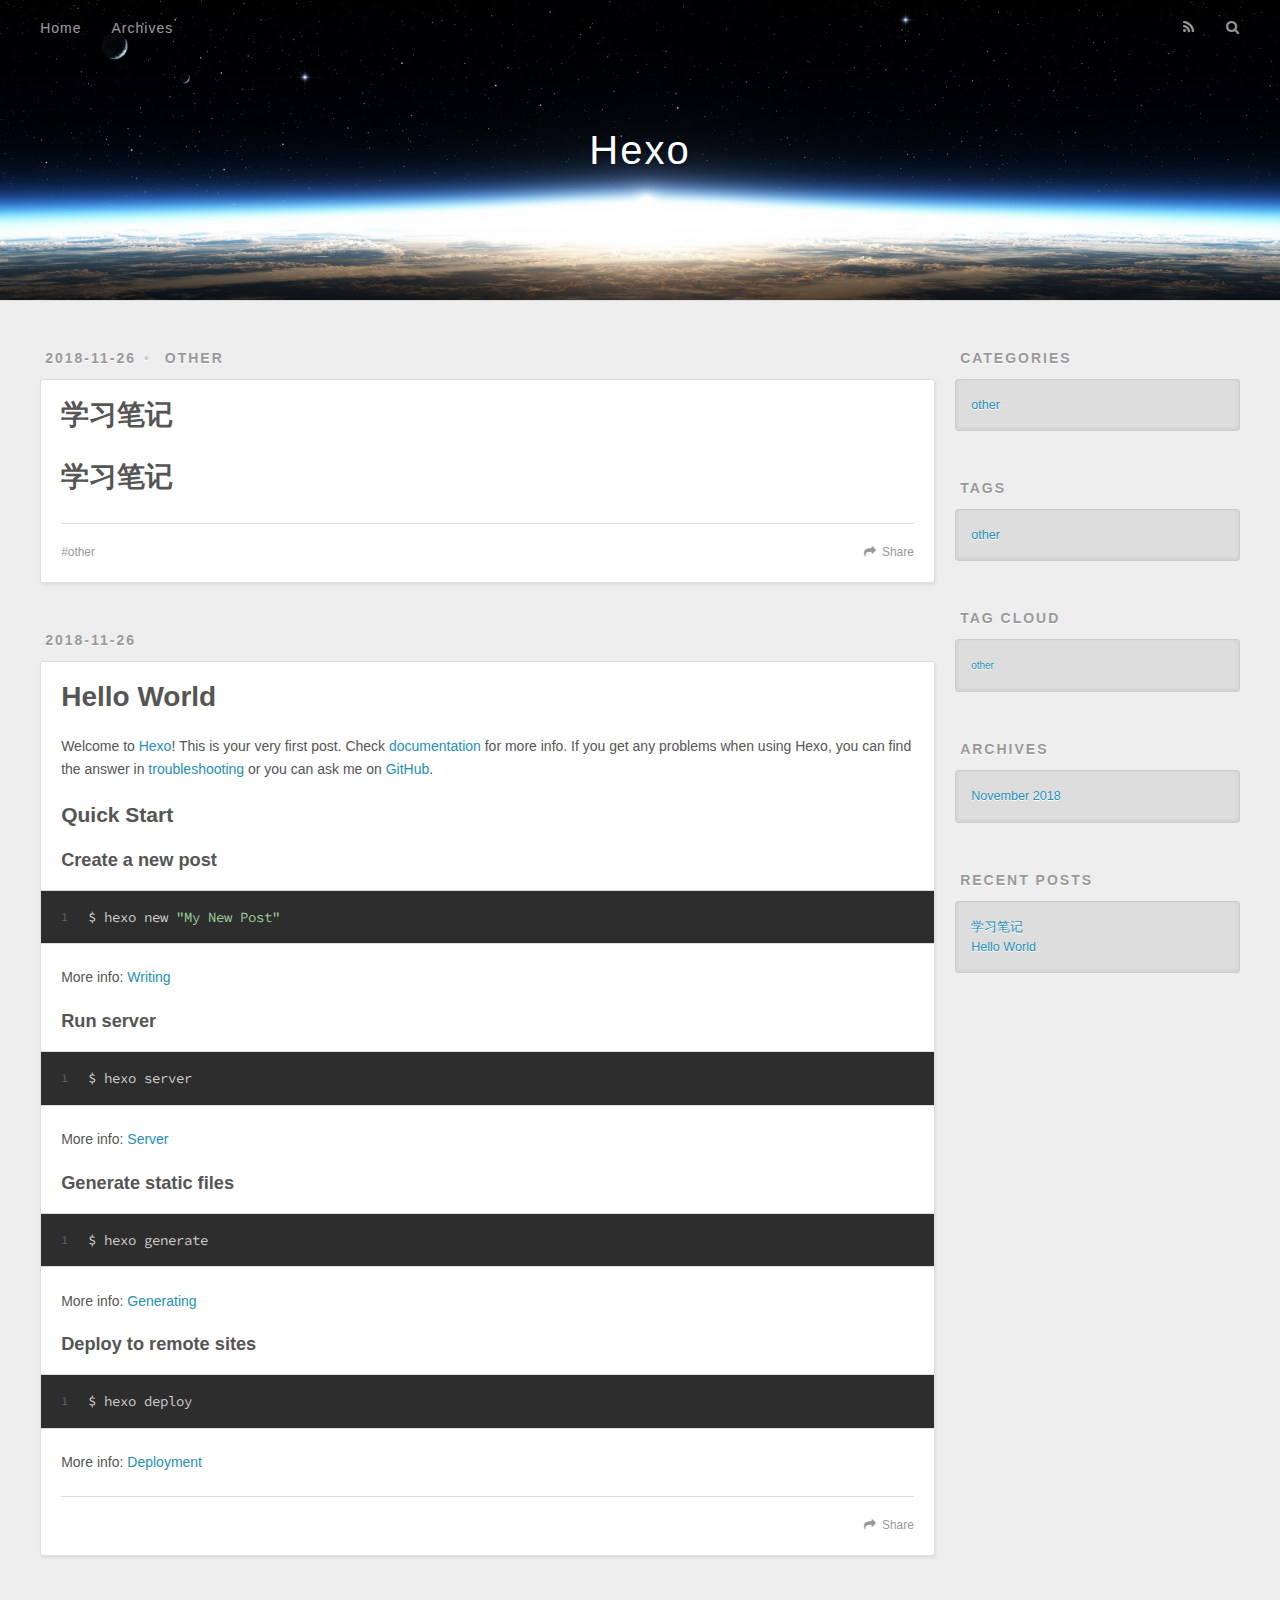
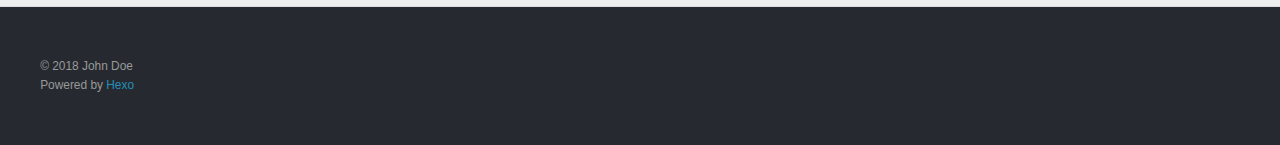
<file: index.html>
<!DOCTYPE html>
<html>
<head><meta name="generator" content="Hexo 3.8.0">
  <meta charset="utf-8">
  

  
  <title>Hexo</title>
  <meta name="viewport" content="width=device-width, initial-scale=1, maximum-scale=1">
  <meta property="og:type" content="website">
<meta property="og:title" content="Hexo">
<meta property="og:url" content="http://yoursite.com/index.html">
<meta property="og:site_name" content="Hexo">
<meta property="og:locale" content="default">
<meta name="twitter:card" content="summary">
<meta name="twitter:title" content="Hexo">
  
    <link rel="alternate" href="/atom.xml" title="Hexo" type="application/atom+xml">
  
  
    <link rel="icon" href="/favicon.png">
  
  
    <link href="//fonts.googleapis.com/css?family=Source+Code+Pro" rel="stylesheet" type="text/css">
  
  <link rel="stylesheet" href="/css/style.css">
</head>
</html>
<body>
  <div id="container">
    <div id="wrap">
      <header id="header">
  <div id="banner"></div>
  <div id="header-outer" class="outer">
    <div id="header-title" class="inner">
      <h1 id="logo-wrap">
        <a href="/" id="logo">Hexo</a>
      </h1>
      
    </div>
    <div id="header-inner" class="inner">
      <nav id="main-nav">
        <a id="main-nav-toggle" class="nav-icon"></a>
        
          <a class="main-nav-link" href="/">Home</a>
        
          <a class="main-nav-link" href="/archives">Archives</a>
        
      </nav>
      <nav id="sub-nav">
        
          <a id="nav-rss-link" class="nav-icon" href="/atom.xml" title="RSS Feed"></a>
        
        <a id="nav-search-btn" class="nav-icon" title="Search"></a>
      </nav>
      <div id="search-form-wrap">
        <form action="//google.com/search" method="get" accept-charset="UTF-8" class="search-form"><input type="search" name="q" class="search-form-input" placeholder="Search"><button type="submit" class="search-form-submit">&#xF002;</button><input type="hidden" name="sitesearch" value="http://yoursite.com"></form>
      </div>
    </div>
  </div>
</header>
      <div class="outer">
        <section id="main">
  
    <article id="post-学习笔记" class="article article-type-post" itemscope="" itemprop="blogPost">
  <div class="article-meta">
    <a href="/2018/11/26/学习笔记/" class="article-date">
  <time datetime="2018-11-26T01:36:35.000Z" itemprop="datePublished">2018-11-26</time>
</a>
    
  <div class="article-category">
    <a class="article-category-link" href="/categories/other/">other</a>
  </div>

  </div>
  <div class="article-inner">
    
    
      <header class="article-header">
        
  
    <h1 itemprop="name">
      <a class="article-title" href="/2018/11/26/学习笔记/">学习笔记</a>
    </h1>
  

      </header>
    
    <div class="article-entry" itemprop="articleBody">
      
        <h1 id="学习笔记"><a href="#学习笔记" class="headerlink" title="学习笔记"></a>学习笔记</h1>
      
    </div>
    <footer class="article-footer">
      <a data-url="http://yoursite.com/2018/11/26/学习笔记/" data-id="cjoxnk90a00012wojrqujpqzw" class="article-share-link">Share</a>
      
      
  <ul class="article-tag-list"><li class="article-tag-list-item"><a class="article-tag-list-link" href="/tags/other/">other</a></li></ul>

    </footer>
  </div>
  
</article>


  
    <article id="post-hello-world" class="article article-type-post" itemscope="" itemprop="blogPost">
  <div class="article-meta">
    <a href="/2018/11/26/hello-world/" class="article-date">
  <time datetime="2018-11-26T01:32:32.379Z" itemprop="datePublished">2018-11-26</time>
</a>
    
  </div>
  <div class="article-inner">
    
    
      <header class="article-header">
        
  
    <h1 itemprop="name">
      <a class="article-title" href="/2018/11/26/hello-world/">Hello World</a>
    </h1>
  

      </header>
    
    <div class="article-entry" itemprop="articleBody">
      
        <p>Welcome to <a href="https://hexo.io/" target="_blank" rel="noopener">Hexo</a>! This is your very first post. Check <a href="https://hexo.io/docs/" target="_blank" rel="noopener">documentation</a> for more info. If you get any problems when using Hexo, you can find the answer in <a href="https://hexo.io/docs/troubleshooting.html" target="_blank" rel="noopener">troubleshooting</a> or you can ask me on <a href="https://github.com/hexojs/hexo/issues" target="_blank" rel="noopener">GitHub</a>.</p>
<h2 id="Quick-Start"><a href="#Quick-Start" class="headerlink" title="Quick Start"></a>Quick Start</h2><h3 id="Create-a-new-post"><a href="#Create-a-new-post" class="headerlink" title="Create a new post"></a>Create a new post</h3><figure class="highlight bash"><table><tr><td class="gutter"><pre><span class="line">1</span><br></pre></td><td class="code"><pre><span class="line">$ hexo new <span class="string">"My New Post"</span></span><br></pre></td></tr></table></figure>
<p>More info: <a href="https://hexo.io/docs/writing.html" target="_blank" rel="noopener">Writing</a></p>
<h3 id="Run-server"><a href="#Run-server" class="headerlink" title="Run server"></a>Run server</h3><figure class="highlight bash"><table><tr><td class="gutter"><pre><span class="line">1</span><br></pre></td><td class="code"><pre><span class="line">$ hexo server</span><br></pre></td></tr></table></figure>
<p>More info: <a href="https://hexo.io/docs/server.html" target="_blank" rel="noopener">Server</a></p>
<h3 id="Generate-static-files"><a href="#Generate-static-files" class="headerlink" title="Generate static files"></a>Generate static files</h3><figure class="highlight bash"><table><tr><td class="gutter"><pre><span class="line">1</span><br></pre></td><td class="code"><pre><span class="line">$ hexo generate</span><br></pre></td></tr></table></figure>
<p>More info: <a href="https://hexo.io/docs/generating.html" target="_blank" rel="noopener">Generating</a></p>
<h3 id="Deploy-to-remote-sites"><a href="#Deploy-to-remote-sites" class="headerlink" title="Deploy to remote sites"></a>Deploy to remote sites</h3><figure class="highlight bash"><table><tr><td class="gutter"><pre><span class="line">1</span><br></pre></td><td class="code"><pre><span class="line">$ hexo deploy</span><br></pre></td></tr></table></figure>
<p>More info: <a href="https://hexo.io/docs/deployment.html" target="_blank" rel="noopener">Deployment</a></p>

      
    </div>
    <footer class="article-footer">
      <a data-url="http://yoursite.com/2018/11/26/hello-world/" data-id="cjoxnk90300002wojldf1diiy" class="article-share-link">Share</a>
      
      
    </footer>
  </div>
  
</article>


  


</section>
        
          <aside id="sidebar">
  
    
  <div class="widget-wrap">
    <h3 class="widget-title">Categories</h3>
    <div class="widget">
      <ul class="category-list"><li class="category-list-item"><a class="category-list-link" href="/categories/other/">other</a></li></ul>
    </div>
  </div>


  
    
  <div class="widget-wrap">
    <h3 class="widget-title">Tags</h3>
    <div class="widget">
      <ul class="tag-list"><li class="tag-list-item"><a class="tag-list-link" href="/tags/other/">other</a></li></ul>
    </div>
  </div>


  
    
  <div class="widget-wrap">
    <h3 class="widget-title">Tag Cloud</h3>
    <div class="widget tagcloud">
      <a href="/tags/other/" style="font-size: 10px;">other</a>
    </div>
  </div>

  
    
  <div class="widget-wrap">
    <h3 class="widget-title">Archives</h3>
    <div class="widget">
      <ul class="archive-list"><li class="archive-list-item"><a class="archive-list-link" href="/archives/2018/11/">November 2018</a></li></ul>
    </div>
  </div>


  
    
  <div class="widget-wrap">
    <h3 class="widget-title">Recent Posts</h3>
    <div class="widget">
      <ul>
        
          <li>
            <a href="/2018/11/26/学习笔记/">学习笔记</a>
          </li>
        
          <li>
            <a href="/2018/11/26/hello-world/">Hello World</a>
          </li>
        
      </ul>
    </div>
  </div>

  
</aside>
        
      </div>
      <footer id="footer">
  
  <div class="outer">
    <div id="footer-info" class="inner">
      &copy; 2018 John Doe<br>
      Powered by <a href="http://hexo.io/" target="_blank">Hexo</a>
    </div>
  </div>
</footer>
    </div>
    <nav id="mobile-nav">
  
    <a href="/" class="mobile-nav-link">Home</a>
  
    <a href="/archives" class="mobile-nav-link">Archives</a>
  
</nav>
    

<script src="//ajax.googleapis.com/ajax/libs/jquery/2.0.3/jquery.min.js"></script>


  <link rel="stylesheet" href="/fancybox/jquery.fancybox.css">
  <script src="/fancybox/jquery.fancybox.pack.js"></script>


<script src="/js/script.js"></script>



  </div>
</body>
</html>
</file>
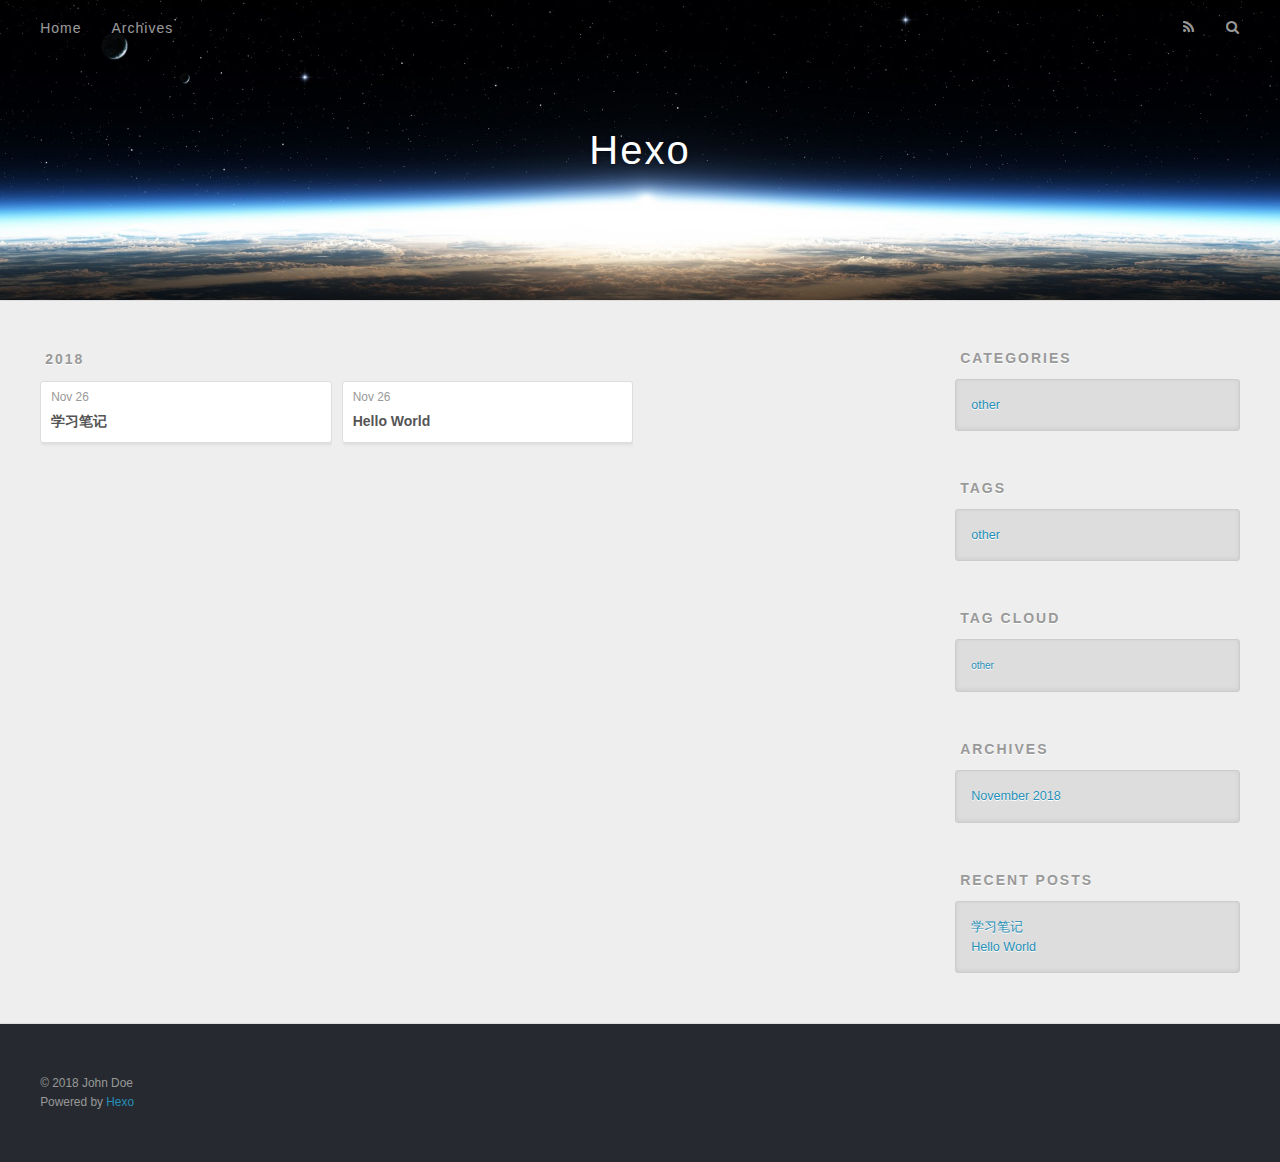
<file: archives/index.html>
<!DOCTYPE html>
<html>
<head><meta name="generator" content="Hexo 3.8.0">
  <meta charset="utf-8">
  

  
  <title>Archives | Hexo</title>
  <meta name="viewport" content="width=device-width, initial-scale=1, maximum-scale=1">
  <meta property="og:type" content="website">
<meta property="og:title" content="Hexo">
<meta property="og:url" content="http://yoursite.com/archives/index.html">
<meta property="og:site_name" content="Hexo">
<meta property="og:locale" content="default">
<meta name="twitter:card" content="summary">
<meta name="twitter:title" content="Hexo">
  
    <link rel="alternate" href="/atom.xml" title="Hexo" type="application/atom+xml">
  
  
    <link rel="icon" href="/favicon.png">
  
  
    <link href="//fonts.googleapis.com/css?family=Source+Code+Pro" rel="stylesheet" type="text/css">
  
  <link rel="stylesheet" href="/css/style.css">
</head>
</html>
<body>
  <div id="container">
    <div id="wrap">
      <header id="header">
  <div id="banner"></div>
  <div id="header-outer" class="outer">
    <div id="header-title" class="inner">
      <h1 id="logo-wrap">
        <a href="/" id="logo">Hexo</a>
      </h1>
      
    </div>
    <div id="header-inner" class="inner">
      <nav id="main-nav">
        <a id="main-nav-toggle" class="nav-icon"></a>
        
          <a class="main-nav-link" href="/">Home</a>
        
          <a class="main-nav-link" href="/archives">Archives</a>
        
      </nav>
      <nav id="sub-nav">
        
          <a id="nav-rss-link" class="nav-icon" href="/atom.xml" title="RSS Feed"></a>
        
        <a id="nav-search-btn" class="nav-icon" title="Search"></a>
      </nav>
      <div id="search-form-wrap">
        <form action="//google.com/search" method="get" accept-charset="UTF-8" class="search-form"><input type="search" name="q" class="search-form-input" placeholder="Search"><button type="submit" class="search-form-submit">&#xF002;</button><input type="hidden" name="sitesearch" value="http://yoursite.com"></form>
      </div>
    </div>
  </div>
</header>
      <div class="outer">
        <section id="main">
  
  
    
    
      
      
      <section class="archives-wrap">
        <div class="archive-year-wrap">
          <a href="/archives/2018" class="archive-year">2018</a>
        </div>
        <div class="archives">
    
    <article class="archive-article archive-type-post">
  <div class="archive-article-inner">
    <header class="archive-article-header">
      <a href="/2018/11/26/学习笔记/" class="archive-article-date">
  <time datetime="2018-11-26T01:36:35.000Z" itemprop="datePublished">Nov 26</time>
</a>
      
  
    <h1 itemprop="name">
      <a class="archive-article-title" href="/2018/11/26/学习笔记/">学习笔记</a>
    </h1>
  

    </header>
  </div>
</article>
  
    
    
    <article class="archive-article archive-type-post">
  <div class="archive-article-inner">
    <header class="archive-article-header">
      <a href="/2018/11/26/hello-world/" class="archive-article-date">
  <time datetime="2018-11-26T01:32:32.379Z" itemprop="datePublished">Nov 26</time>
</a>
      
  
    <h1 itemprop="name">
      <a class="archive-article-title" href="/2018/11/26/hello-world/">Hello World</a>
    </h1>
  

    </header>
  </div>
</article>
  
  
    </div></section>
  


</section>
        
          <aside id="sidebar">
  
    
  <div class="widget-wrap">
    <h3 class="widget-title">Categories</h3>
    <div class="widget">
      <ul class="category-list"><li class="category-list-item"><a class="category-list-link" href="/categories/other/">other</a></li></ul>
    </div>
  </div>


  
    
  <div class="widget-wrap">
    <h3 class="widget-title">Tags</h3>
    <div class="widget">
      <ul class="tag-list"><li class="tag-list-item"><a class="tag-list-link" href="/tags/other/">other</a></li></ul>
    </div>
  </div>


  
    
  <div class="widget-wrap">
    <h3 class="widget-title">Tag Cloud</h3>
    <div class="widget tagcloud">
      <a href="/tags/other/" style="font-size: 10px;">other</a>
    </div>
  </div>

  
    
  <div class="widget-wrap">
    <h3 class="widget-title">Archives</h3>
    <div class="widget">
      <ul class="archive-list"><li class="archive-list-item"><a class="archive-list-link" href="/archives/2018/11/">November 2018</a></li></ul>
    </div>
  </div>


  
    
  <div class="widget-wrap">
    <h3 class="widget-title">Recent Posts</h3>
    <div class="widget">
      <ul>
        
          <li>
            <a href="/2018/11/26/学习笔记/">学习笔记</a>
          </li>
        
          <li>
            <a href="/2018/11/26/hello-world/">Hello World</a>
          </li>
        
      </ul>
    </div>
  </div>

  
</aside>
        
      </div>
      <footer id="footer">
  
  <div class="outer">
    <div id="footer-info" class="inner">
      &copy; 2018 John Doe<br>
      Powered by <a href="http://hexo.io/" target="_blank">Hexo</a>
    </div>
  </div>
</footer>
    </div>
    <nav id="mobile-nav">
  
    <a href="/" class="mobile-nav-link">Home</a>
  
    <a href="/archives" class="mobile-nav-link">Archives</a>
  
</nav>
    

<script src="//ajax.googleapis.com/ajax/libs/jquery/2.0.3/jquery.min.js"></script>


  <link rel="stylesheet" href="/fancybox/jquery.fancybox.css">
  <script src="/fancybox/jquery.fancybox.pack.js"></script>


<script src="/js/script.js"></script>



  </div>
</body>
</html>
</file>
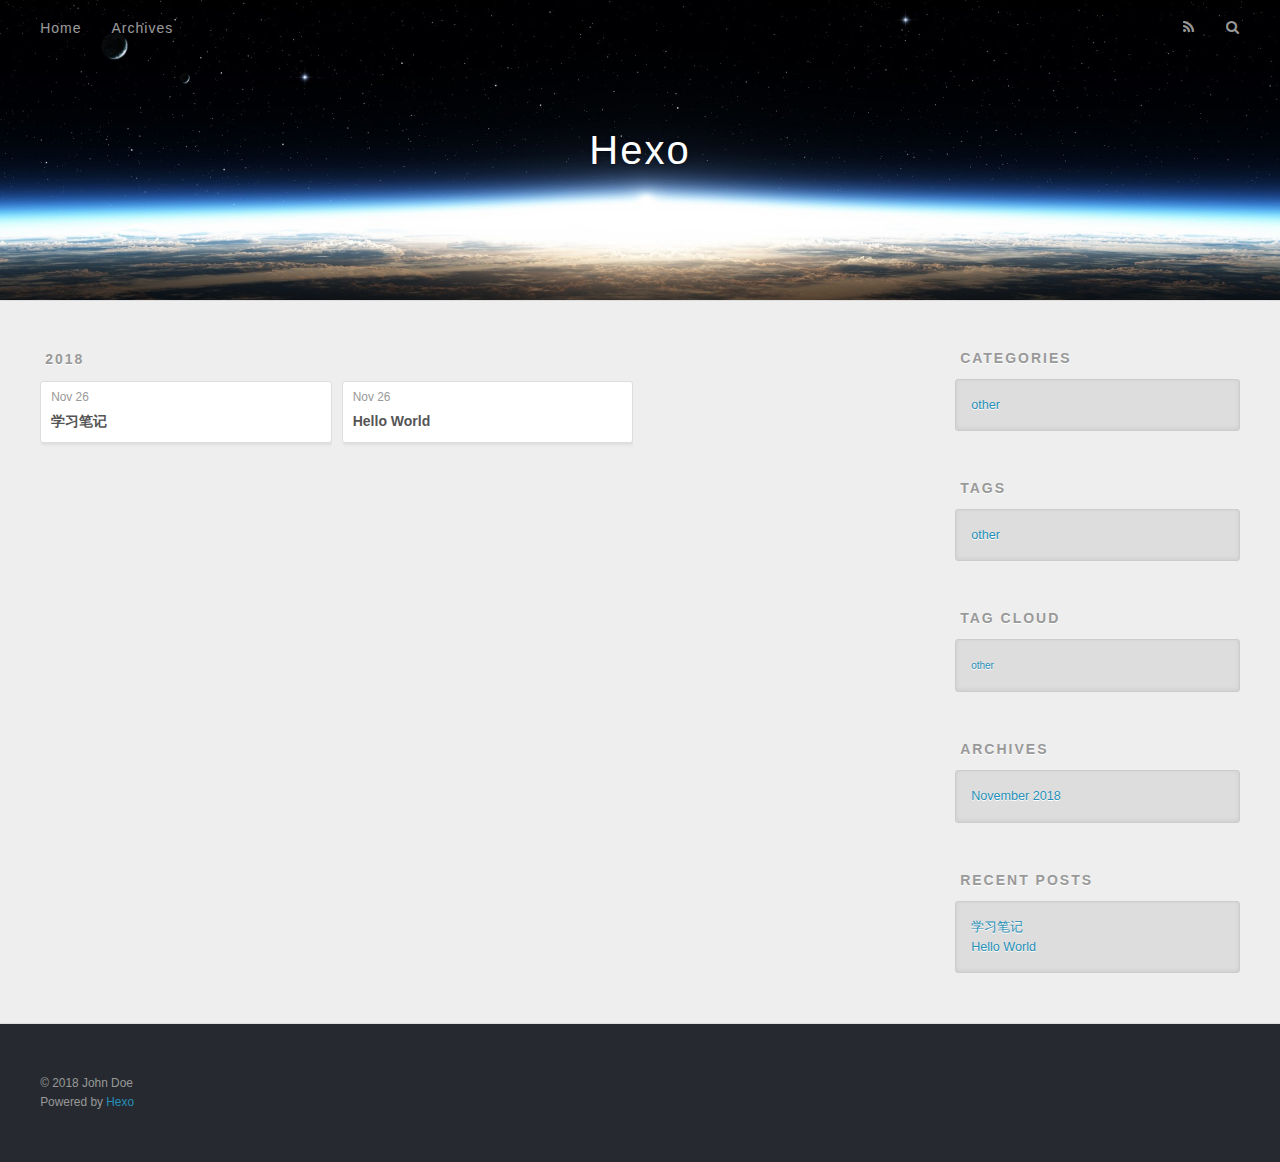
<file: archives/2018/index.html>
<!DOCTYPE html>
<html>
<head><meta name="generator" content="Hexo 3.8.0">
  <meta charset="utf-8">
  

  
  <title>Archives: 2018 | Hexo</title>
  <meta name="viewport" content="width=device-width, initial-scale=1, maximum-scale=1">
  <meta property="og:type" content="website">
<meta property="og:title" content="Hexo">
<meta property="og:url" content="http://yoursite.com/archives/2018/index.html">
<meta property="og:site_name" content="Hexo">
<meta property="og:locale" content="default">
<meta name="twitter:card" content="summary">
<meta name="twitter:title" content="Hexo">
  
    <link rel="alternate" href="/atom.xml" title="Hexo" type="application/atom+xml">
  
  
    <link rel="icon" href="/favicon.png">
  
  
    <link href="//fonts.googleapis.com/css?family=Source+Code+Pro" rel="stylesheet" type="text/css">
  
  <link rel="stylesheet" href="/css/style.css">
</head>
</html>
<body>
  <div id="container">
    <div id="wrap">
      <header id="header">
  <div id="banner"></div>
  <div id="header-outer" class="outer">
    <div id="header-title" class="inner">
      <h1 id="logo-wrap">
        <a href="/" id="logo">Hexo</a>
      </h1>
      
    </div>
    <div id="header-inner" class="inner">
      <nav id="main-nav">
        <a id="main-nav-toggle" class="nav-icon"></a>
        
          <a class="main-nav-link" href="/">Home</a>
        
          <a class="main-nav-link" href="/archives">Archives</a>
        
      </nav>
      <nav id="sub-nav">
        
          <a id="nav-rss-link" class="nav-icon" href="/atom.xml" title="RSS Feed"></a>
        
        <a id="nav-search-btn" class="nav-icon" title="Search"></a>
      </nav>
      <div id="search-form-wrap">
        <form action="//google.com/search" method="get" accept-charset="UTF-8" class="search-form"><input type="search" name="q" class="search-form-input" placeholder="Search"><button type="submit" class="search-form-submit">&#xF002;</button><input type="hidden" name="sitesearch" value="http://yoursite.com"></form>
      </div>
    </div>
  </div>
</header>
      <div class="outer">
        <section id="main">
  
  
    
    
      
      
      <section class="archives-wrap">
        <div class="archive-year-wrap">
          <a href="/archives/2018" class="archive-year">2018</a>
        </div>
        <div class="archives">
    
    <article class="archive-article archive-type-post">
  <div class="archive-article-inner">
    <header class="archive-article-header">
      <a href="/2018/11/26/学习笔记/" class="archive-article-date">
  <time datetime="2018-11-26T01:36:35.000Z" itemprop="datePublished">Nov 26</time>
</a>
      
  
    <h1 itemprop="name">
      <a class="archive-article-title" href="/2018/11/26/学习笔记/">学习笔记</a>
    </h1>
  

    </header>
  </div>
</article>
  
    
    
    <article class="archive-article archive-type-post">
  <div class="archive-article-inner">
    <header class="archive-article-header">
      <a href="/2018/11/26/hello-world/" class="archive-article-date">
  <time datetime="2018-11-26T01:32:32.379Z" itemprop="datePublished">Nov 26</time>
</a>
      
  
    <h1 itemprop="name">
      <a class="archive-article-title" href="/2018/11/26/hello-world/">Hello World</a>
    </h1>
  

    </header>
  </div>
</article>
  
  
    </div></section>
  


</section>
        
          <aside id="sidebar">
  
    
  <div class="widget-wrap">
    <h3 class="widget-title">Categories</h3>
    <div class="widget">
      <ul class="category-list"><li class="category-list-item"><a class="category-list-link" href="/categories/other/">other</a></li></ul>
    </div>
  </div>


  
    
  <div class="widget-wrap">
    <h3 class="widget-title">Tags</h3>
    <div class="widget">
      <ul class="tag-list"><li class="tag-list-item"><a class="tag-list-link" href="/tags/other/">other</a></li></ul>
    </div>
  </div>


  
    
  <div class="widget-wrap">
    <h3 class="widget-title">Tag Cloud</h3>
    <div class="widget tagcloud">
      <a href="/tags/other/" style="font-size: 10px;">other</a>
    </div>
  </div>

  
    
  <div class="widget-wrap">
    <h3 class="widget-title">Archives</h3>
    <div class="widget">
      <ul class="archive-list"><li class="archive-list-item"><a class="archive-list-link" href="/archives/2018/11/">November 2018</a></li></ul>
    </div>
  </div>


  
    
  <div class="widget-wrap">
    <h3 class="widget-title">Recent Posts</h3>
    <div class="widget">
      <ul>
        
          <li>
            <a href="/2018/11/26/学习笔记/">学习笔记</a>
          </li>
        
          <li>
            <a href="/2018/11/26/hello-world/">Hello World</a>
          </li>
        
      </ul>
    </div>
  </div>

  
</aside>
        
      </div>
      <footer id="footer">
  
  <div class="outer">
    <div id="footer-info" class="inner">
      &copy; 2018 John Doe<br>
      Powered by <a href="http://hexo.io/" target="_blank">Hexo</a>
    </div>
  </div>
</footer>
    </div>
    <nav id="mobile-nav">
  
    <a href="/" class="mobile-nav-link">Home</a>
  
    <a href="/archives" class="mobile-nav-link">Archives</a>
  
</nav>
    

<script src="//ajax.googleapis.com/ajax/libs/jquery/2.0.3/jquery.min.js"></script>


  <link rel="stylesheet" href="/fancybox/jquery.fancybox.css">
  <script src="/fancybox/jquery.fancybox.pack.js"></script>


<script src="/js/script.js"></script>



  </div>
</body>
</html>
</file>
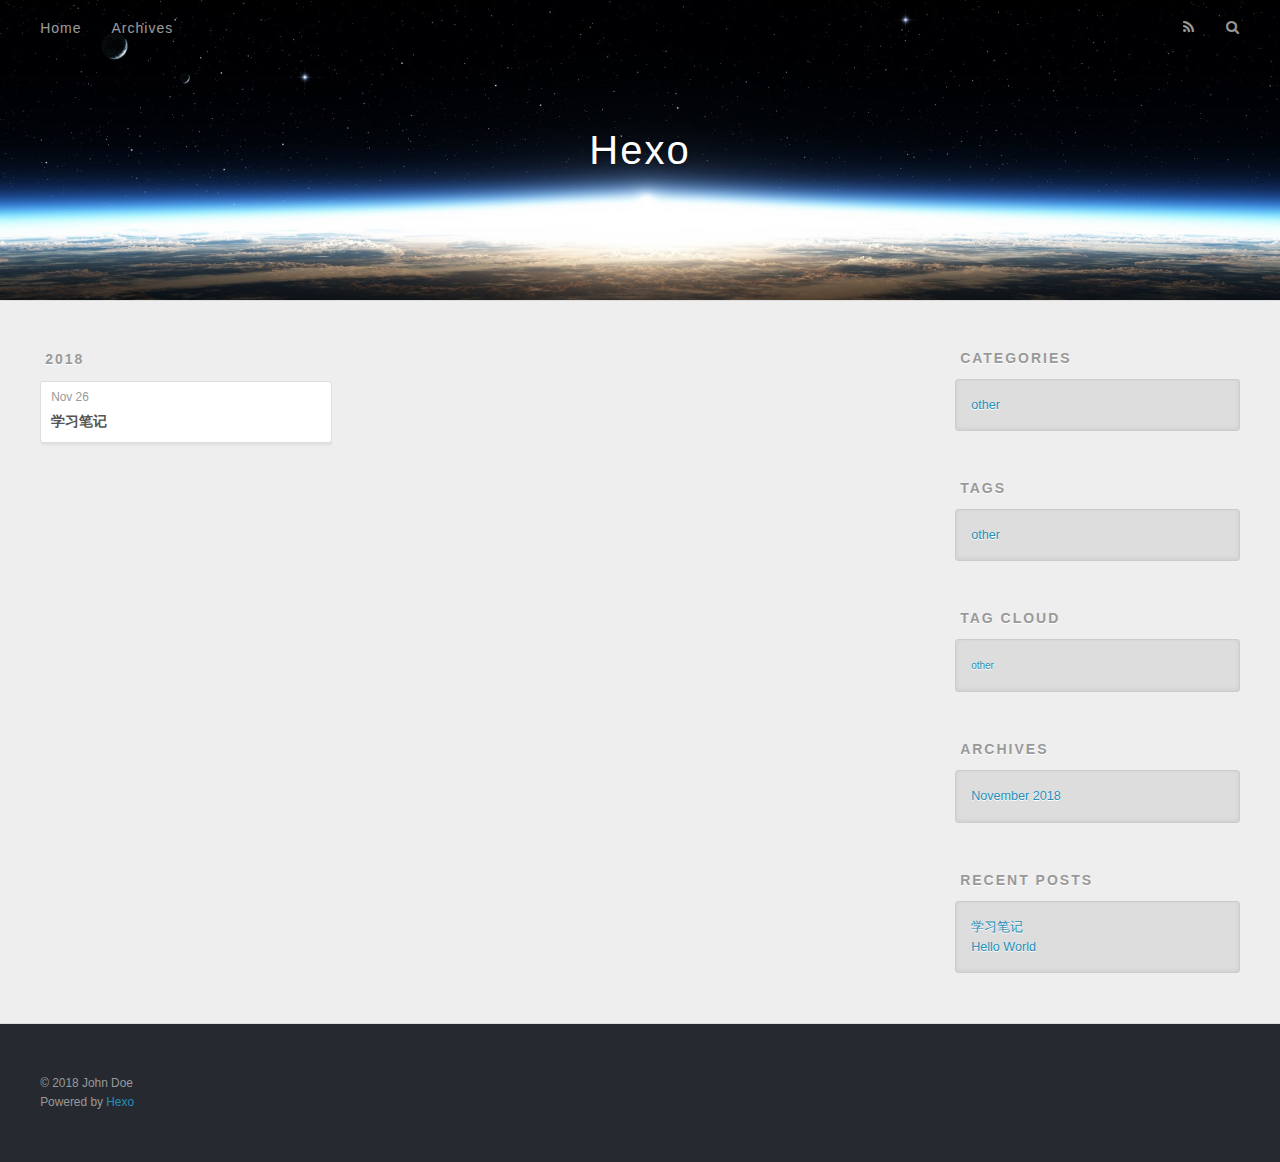
<file: categories/other/index.html>
<!DOCTYPE html>
<html>
<head><meta name="generator" content="Hexo 3.8.0">
  <meta charset="utf-8">
  

  
  <title>Category: other | Hexo</title>
  <meta name="viewport" content="width=device-width, initial-scale=1, maximum-scale=1">
  <meta property="og:type" content="website">
<meta property="og:title" content="Hexo">
<meta property="og:url" content="http://yoursite.com/categories/other/index.html">
<meta property="og:site_name" content="Hexo">
<meta property="og:locale" content="default">
<meta name="twitter:card" content="summary">
<meta name="twitter:title" content="Hexo">
  
    <link rel="alternate" href="/atom.xml" title="Hexo" type="application/atom+xml">
  
  
    <link rel="icon" href="/favicon.png">
  
  
    <link href="//fonts.googleapis.com/css?family=Source+Code+Pro" rel="stylesheet" type="text/css">
  
  <link rel="stylesheet" href="/css/style.css">
</head>
</html>
<body>
  <div id="container">
    <div id="wrap">
      <header id="header">
  <div id="banner"></div>
  <div id="header-outer" class="outer">
    <div id="header-title" class="inner">
      <h1 id="logo-wrap">
        <a href="/" id="logo">Hexo</a>
      </h1>
      
    </div>
    <div id="header-inner" class="inner">
      <nav id="main-nav">
        <a id="main-nav-toggle" class="nav-icon"></a>
        
          <a class="main-nav-link" href="/">Home</a>
        
          <a class="main-nav-link" href="/archives">Archives</a>
        
      </nav>
      <nav id="sub-nav">
        
          <a id="nav-rss-link" class="nav-icon" href="/atom.xml" title="RSS Feed"></a>
        
        <a id="nav-search-btn" class="nav-icon" title="Search"></a>
      </nav>
      <div id="search-form-wrap">
        <form action="//google.com/search" method="get" accept-charset="UTF-8" class="search-form"><input type="search" name="q" class="search-form-input" placeholder="Search"><button type="submit" class="search-form-submit">&#xF002;</button><input type="hidden" name="sitesearch" value="http://yoursite.com"></form>
      </div>
    </div>
  </div>
</header>
      <div class="outer">
        <section id="main">
  
  
    
    
      
      
      <section class="archives-wrap">
        <div class="archive-year-wrap">
          <a href="/archives/2018" class="archive-year">2018</a>
        </div>
        <div class="archives">
    
    <article class="archive-article archive-type-post">
  <div class="archive-article-inner">
    <header class="archive-article-header">
      <a href="/2018/11/26/学习笔记/" class="archive-article-date">
  <time datetime="2018-11-26T01:36:35.000Z" itemprop="datePublished">Nov 26</time>
</a>
      
  
    <h1 itemprop="name">
      <a class="archive-article-title" href="/2018/11/26/学习笔记/">学习笔记</a>
    </h1>
  

    </header>
  </div>
</article>
  
  
    </div></section>
  


</section>
        
          <aside id="sidebar">
  
    
  <div class="widget-wrap">
    <h3 class="widget-title">Categories</h3>
    <div class="widget">
      <ul class="category-list"><li class="category-list-item"><a class="category-list-link" href="/categories/other/">other</a></li></ul>
    </div>
  </div>


  
    
  <div class="widget-wrap">
    <h3 class="widget-title">Tags</h3>
    <div class="widget">
      <ul class="tag-list"><li class="tag-list-item"><a class="tag-list-link" href="/tags/other/">other</a></li></ul>
    </div>
  </div>


  
    
  <div class="widget-wrap">
    <h3 class="widget-title">Tag Cloud</h3>
    <div class="widget tagcloud">
      <a href="/tags/other/" style="font-size: 10px;">other</a>
    </div>
  </div>

  
    
  <div class="widget-wrap">
    <h3 class="widget-title">Archives</h3>
    <div class="widget">
      <ul class="archive-list"><li class="archive-list-item"><a class="archive-list-link" href="/archives/2018/11/">November 2018</a></li></ul>
    </div>
  </div>


  
    
  <div class="widget-wrap">
    <h3 class="widget-title">Recent Posts</h3>
    <div class="widget">
      <ul>
        
          <li>
            <a href="/2018/11/26/学习笔记/">学习笔记</a>
          </li>
        
          <li>
            <a href="/2018/11/26/hello-world/">Hello World</a>
          </li>
        
      </ul>
    </div>
  </div>

  
</aside>
        
      </div>
      <footer id="footer">
  
  <div class="outer">
    <div id="footer-info" class="inner">
      &copy; 2018 John Doe<br>
      Powered by <a href="http://hexo.io/" target="_blank">Hexo</a>
    </div>
  </div>
</footer>
    </div>
    <nav id="mobile-nav">
  
    <a href="/" class="mobile-nav-link">Home</a>
  
    <a href="/archives" class="mobile-nav-link">Archives</a>
  
</nav>
    

<script src="//ajax.googleapis.com/ajax/libs/jquery/2.0.3/jquery.min.js"></script>


  <link rel="stylesheet" href="/fancybox/jquery.fancybox.css">
  <script src="/fancybox/jquery.fancybox.pack.js"></script>


<script src="/js/script.js"></script>



  </div>
</body>
</html>
</file>
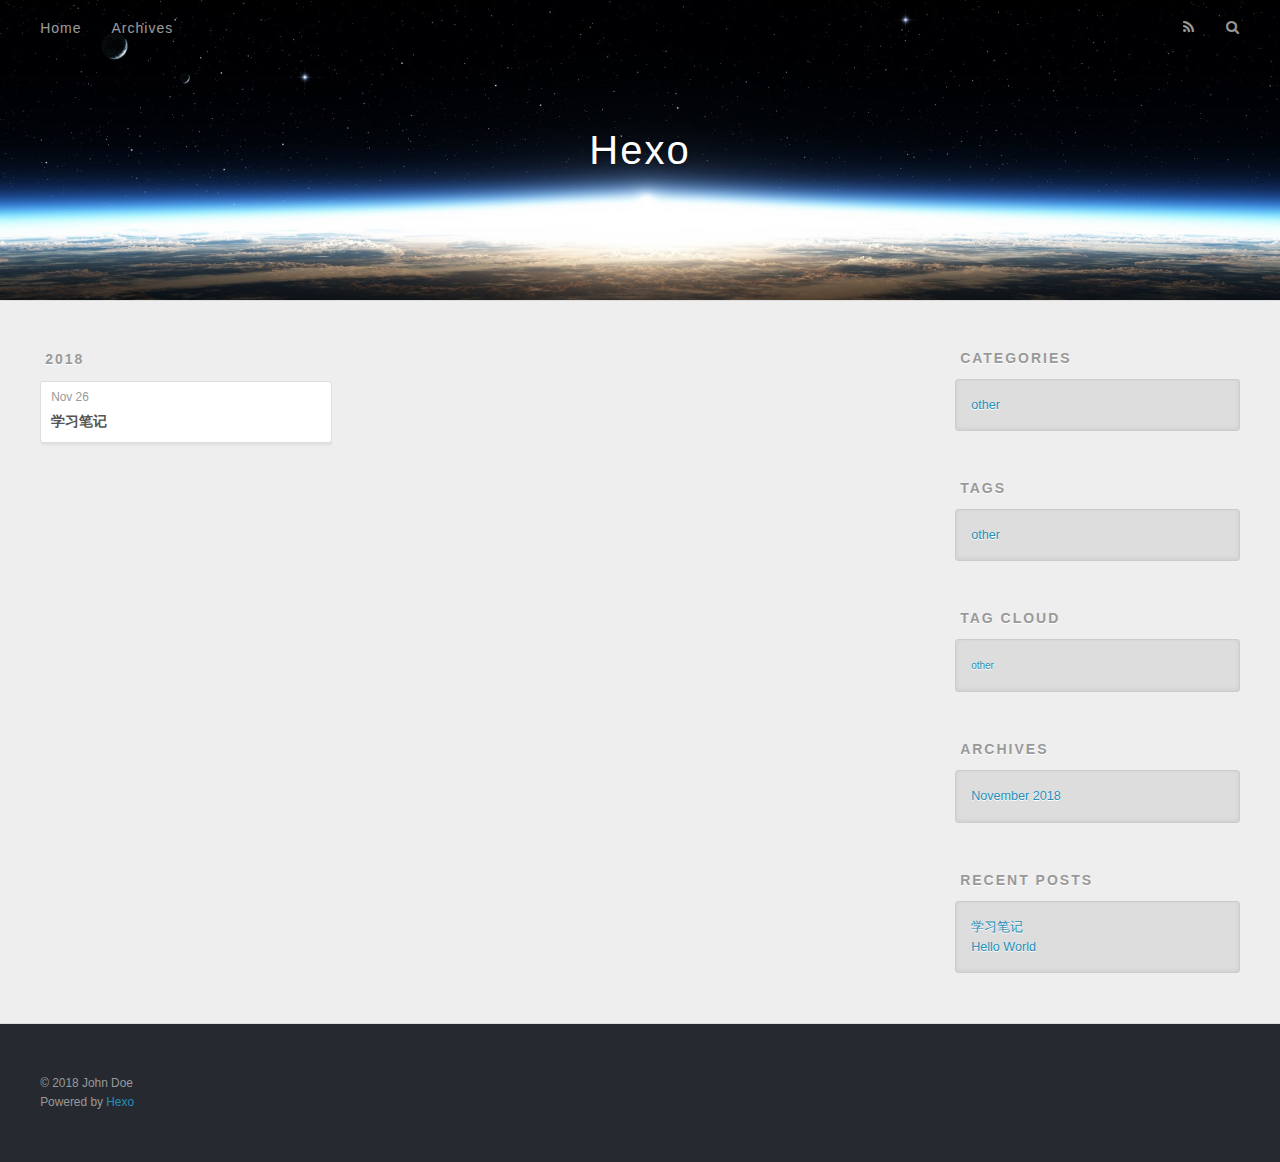
<file: tags/other/index.html>
<!DOCTYPE html>
<html>
<head><meta name="generator" content="Hexo 3.8.0">
  <meta charset="utf-8">
  

  
  <title>Tag: other | Hexo</title>
  <meta name="viewport" content="width=device-width, initial-scale=1, maximum-scale=1">
  <meta property="og:type" content="website">
<meta property="og:title" content="Hexo">
<meta property="og:url" content="http://yoursite.com/tags/other/index.html">
<meta property="og:site_name" content="Hexo">
<meta property="og:locale" content="default">
<meta name="twitter:card" content="summary">
<meta name="twitter:title" content="Hexo">
  
    <link rel="alternate" href="/atom.xml" title="Hexo" type="application/atom+xml">
  
  
    <link rel="icon" href="/favicon.png">
  
  
    <link href="//fonts.googleapis.com/css?family=Source+Code+Pro" rel="stylesheet" type="text/css">
  
  <link rel="stylesheet" href="/css/style.css">
</head>
</html>
<body>
  <div id="container">
    <div id="wrap">
      <header id="header">
  <div id="banner"></div>
  <div id="header-outer" class="outer">
    <div id="header-title" class="inner">
      <h1 id="logo-wrap">
        <a href="/" id="logo">Hexo</a>
      </h1>
      
    </div>
    <div id="header-inner" class="inner">
      <nav id="main-nav">
        <a id="main-nav-toggle" class="nav-icon"></a>
        
          <a class="main-nav-link" href="/">Home</a>
        
          <a class="main-nav-link" href="/archives">Archives</a>
        
      </nav>
      <nav id="sub-nav">
        
          <a id="nav-rss-link" class="nav-icon" href="/atom.xml" title="RSS Feed"></a>
        
        <a id="nav-search-btn" class="nav-icon" title="Search"></a>
      </nav>
      <div id="search-form-wrap">
        <form action="//google.com/search" method="get" accept-charset="UTF-8" class="search-form"><input type="search" name="q" class="search-form-input" placeholder="Search"><button type="submit" class="search-form-submit">&#xF002;</button><input type="hidden" name="sitesearch" value="http://yoursite.com"></form>
      </div>
    </div>
  </div>
</header>
      <div class="outer">
        <section id="main">
  
  
    
    
      
      
      <section class="archives-wrap">
        <div class="archive-year-wrap">
          <a href="/archives/2018" class="archive-year">2018</a>
        </div>
        <div class="archives">
    
    <article class="archive-article archive-type-post">
  <div class="archive-article-inner">
    <header class="archive-article-header">
      <a href="/2018/11/26/学习笔记/" class="archive-article-date">
  <time datetime="2018-11-26T01:36:35.000Z" itemprop="datePublished">Nov 26</time>
</a>
      
  
    <h1 itemprop="name">
      <a class="archive-article-title" href="/2018/11/26/学习笔记/">学习笔记</a>
    </h1>
  

    </header>
  </div>
</article>
  
  
    </div></section>
  


</section>
        
          <aside id="sidebar">
  
    
  <div class="widget-wrap">
    <h3 class="widget-title">Categories</h3>
    <div class="widget">
      <ul class="category-list"><li class="category-list-item"><a class="category-list-link" href="/categories/other/">other</a></li></ul>
    </div>
  </div>


  
    
  <div class="widget-wrap">
    <h3 class="widget-title">Tags</h3>
    <div class="widget">
      <ul class="tag-list"><li class="tag-list-item"><a class="tag-list-link" href="/tags/other/">other</a></li></ul>
    </div>
  </div>


  
    
  <div class="widget-wrap">
    <h3 class="widget-title">Tag Cloud</h3>
    <div class="widget tagcloud">
      <a href="/tags/other/" style="font-size: 10px;">other</a>
    </div>
  </div>

  
    
  <div class="widget-wrap">
    <h3 class="widget-title">Archives</h3>
    <div class="widget">
      <ul class="archive-list"><li class="archive-list-item"><a class="archive-list-link" href="/archives/2018/11/">November 2018</a></li></ul>
    </div>
  </div>


  
    
  <div class="widget-wrap">
    <h3 class="widget-title">Recent Posts</h3>
    <div class="widget">
      <ul>
        
          <li>
            <a href="/2018/11/26/学习笔记/">学习笔记</a>
          </li>
        
          <li>
            <a href="/2018/11/26/hello-world/">Hello World</a>
          </li>
        
      </ul>
    </div>
  </div>

  
</aside>
        
      </div>
      <footer id="footer">
  
  <div class="outer">
    <div id="footer-info" class="inner">
      &copy; 2018 John Doe<br>
      Powered by <a href="http://hexo.io/" target="_blank">Hexo</a>
    </div>
  </div>
</footer>
    </div>
    <nav id="mobile-nav">
  
    <a href="/" class="mobile-nav-link">Home</a>
  
    <a href="/archives" class="mobile-nav-link">Archives</a>
  
</nav>
    

<script src="//ajax.googleapis.com/ajax/libs/jquery/2.0.3/jquery.min.js"></script>


  <link rel="stylesheet" href="/fancybox/jquery.fancybox.css">
  <script src="/fancybox/jquery.fancybox.pack.js"></script>


<script src="/js/script.js"></script>



  </div>
</body>
</html>
</file>
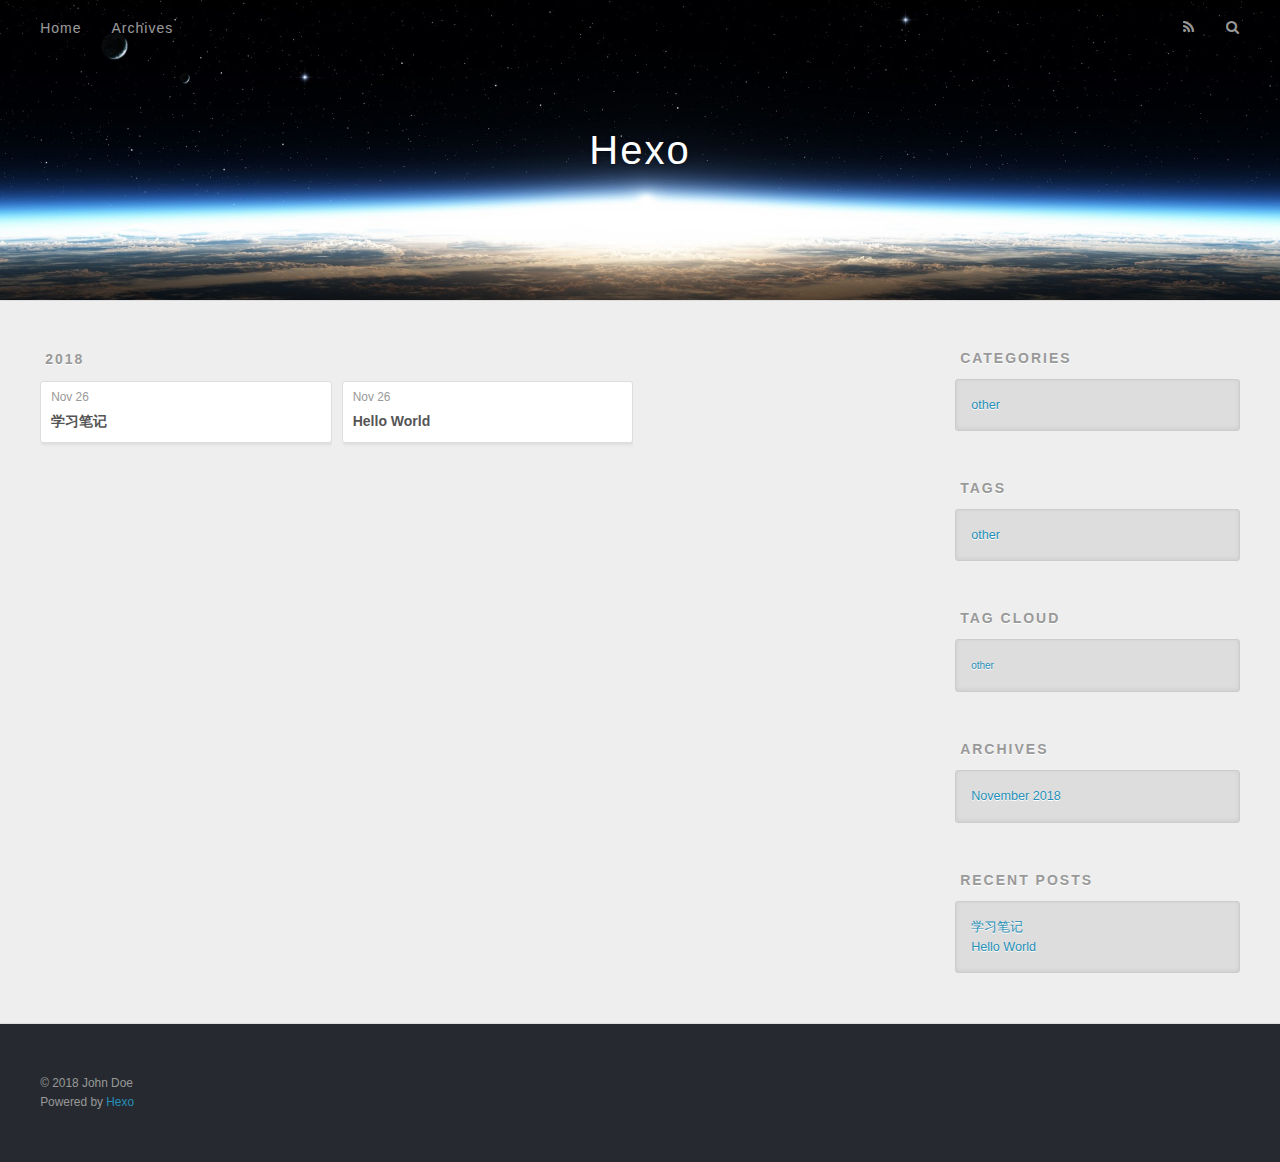
<file: archives/2018/11/index.html>
<!DOCTYPE html>
<html>
<head><meta name="generator" content="Hexo 3.8.0">
  <meta charset="utf-8">
  

  
  <title>Archives: 2018/11 | Hexo</title>
  <meta name="viewport" content="width=device-width, initial-scale=1, maximum-scale=1">
  <meta property="og:type" content="website">
<meta property="og:title" content="Hexo">
<meta property="og:url" content="http://yoursite.com/archives/2018/11/index.html">
<meta property="og:site_name" content="Hexo">
<meta property="og:locale" content="default">
<meta name="twitter:card" content="summary">
<meta name="twitter:title" content="Hexo">
  
    <link rel="alternate" href="/atom.xml" title="Hexo" type="application/atom+xml">
  
  
    <link rel="icon" href="/favicon.png">
  
  
    <link href="//fonts.googleapis.com/css?family=Source+Code+Pro" rel="stylesheet" type="text/css">
  
  <link rel="stylesheet" href="/css/style.css">
</head>
</html>
<body>
  <div id="container">
    <div id="wrap">
      <header id="header">
  <div id="banner"></div>
  <div id="header-outer" class="outer">
    <div id="header-title" class="inner">
      <h1 id="logo-wrap">
        <a href="/" id="logo">Hexo</a>
      </h1>
      
    </div>
    <div id="header-inner" class="inner">
      <nav id="main-nav">
        <a id="main-nav-toggle" class="nav-icon"></a>
        
          <a class="main-nav-link" href="/">Home</a>
        
          <a class="main-nav-link" href="/archives">Archives</a>
        
      </nav>
      <nav id="sub-nav">
        
          <a id="nav-rss-link" class="nav-icon" href="/atom.xml" title="RSS Feed"></a>
        
        <a id="nav-search-btn" class="nav-icon" title="Search"></a>
      </nav>
      <div id="search-form-wrap">
        <form action="//google.com/search" method="get" accept-charset="UTF-8" class="search-form"><input type="search" name="q" class="search-form-input" placeholder="Search"><button type="submit" class="search-form-submit">&#xF002;</button><input type="hidden" name="sitesearch" value="http://yoursite.com"></form>
      </div>
    </div>
  </div>
</header>
      <div class="outer">
        <section id="main">
  
  
    
    
      
      
      <section class="archives-wrap">
        <div class="archive-year-wrap">
          <a href="/archives/2018" class="archive-year">2018</a>
        </div>
        <div class="archives">
    
    <article class="archive-article archive-type-post">
  <div class="archive-article-inner">
    <header class="archive-article-header">
      <a href="/2018/11/26/学习笔记/" class="archive-article-date">
  <time datetime="2018-11-26T01:36:35.000Z" itemprop="datePublished">Nov 26</time>
</a>
      
  
    <h1 itemprop="name">
      <a class="archive-article-title" href="/2018/11/26/学习笔记/">学习笔记</a>
    </h1>
  

    </header>
  </div>
</article>
  
    
    
    <article class="archive-article archive-type-post">
  <div class="archive-article-inner">
    <header class="archive-article-header">
      <a href="/2018/11/26/hello-world/" class="archive-article-date">
  <time datetime="2018-11-26T01:32:32.379Z" itemprop="datePublished">Nov 26</time>
</a>
      
  
    <h1 itemprop="name">
      <a class="archive-article-title" href="/2018/11/26/hello-world/">Hello World</a>
    </h1>
  

    </header>
  </div>
</article>
  
  
    </div></section>
  


</section>
        
          <aside id="sidebar">
  
    
  <div class="widget-wrap">
    <h3 class="widget-title">Categories</h3>
    <div class="widget">
      <ul class="category-list"><li class="category-list-item"><a class="category-list-link" href="/categories/other/">other</a></li></ul>
    </div>
  </div>


  
    
  <div class="widget-wrap">
    <h3 class="widget-title">Tags</h3>
    <div class="widget">
      <ul class="tag-list"><li class="tag-list-item"><a class="tag-list-link" href="/tags/other/">other</a></li></ul>
    </div>
  </div>


  
    
  <div class="widget-wrap">
    <h3 class="widget-title">Tag Cloud</h3>
    <div class="widget tagcloud">
      <a href="/tags/other/" style="font-size: 10px;">other</a>
    </div>
  </div>

  
    
  <div class="widget-wrap">
    <h3 class="widget-title">Archives</h3>
    <div class="widget">
      <ul class="archive-list"><li class="archive-list-item"><a class="archive-list-link" href="/archives/2018/11/">November 2018</a></li></ul>
    </div>
  </div>


  
    
  <div class="widget-wrap">
    <h3 class="widget-title">Recent Posts</h3>
    <div class="widget">
      <ul>
        
          <li>
            <a href="/2018/11/26/学习笔记/">学习笔记</a>
          </li>
        
          <li>
            <a href="/2018/11/26/hello-world/">Hello World</a>
          </li>
        
      </ul>
    </div>
  </div>

  
</aside>
        
      </div>
      <footer id="footer">
  
  <div class="outer">
    <div id="footer-info" class="inner">
      &copy; 2018 John Doe<br>
      Powered by <a href="http://hexo.io/" target="_blank">Hexo</a>
    </div>
  </div>
</footer>
    </div>
    <nav id="mobile-nav">
  
    <a href="/" class="mobile-nav-link">Home</a>
  
    <a href="/archives" class="mobile-nav-link">Archives</a>
  
</nav>
    

<script src="//ajax.googleapis.com/ajax/libs/jquery/2.0.3/jquery.min.js"></script>


  <link rel="stylesheet" href="/fancybox/jquery.fancybox.css">
  <script src="/fancybox/jquery.fancybox.pack.js"></script>


<script src="/js/script.js"></script>



  </div>
</body>
</html>
</file>
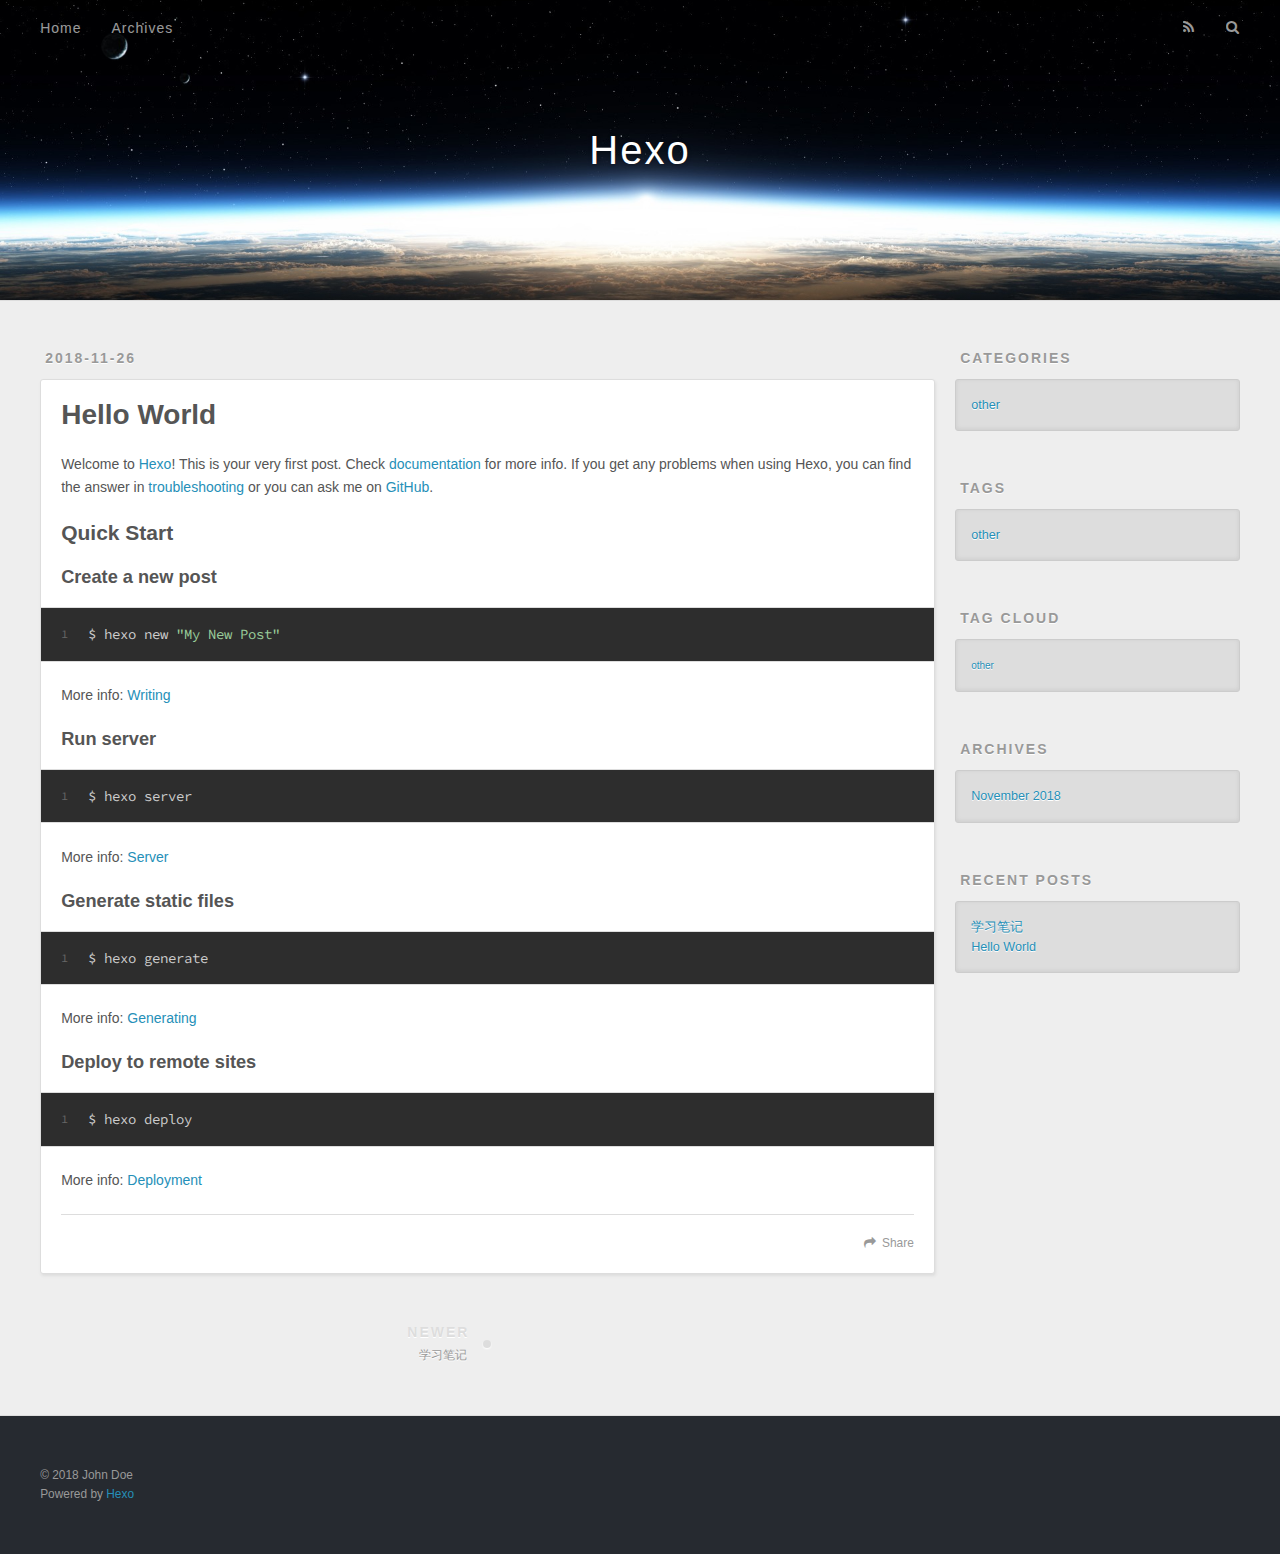
<file: 2018/11/26/hello-world/index.html>
<!DOCTYPE html>
<html>
<head><meta name="generator" content="Hexo 3.8.0">
  <meta charset="utf-8">
  

  
  <title>Hello World | Hexo</title>
  <meta name="viewport" content="width=device-width, initial-scale=1, maximum-scale=1">
  <meta name="description" content="Welcome to Hexo! This is your very first post. Check documentation for more info. If you get any problems when using Hexo, you can find the answer in troubleshooting or you can ask me on GitHub. Quick">
<meta property="og:type" content="article">
<meta property="og:title" content="Hello World">
<meta property="og:url" content="http://yoursite.com/2018/11/26/hello-world/index.html">
<meta property="og:site_name" content="Hexo">
<meta property="og:description" content="Welcome to Hexo! This is your very first post. Check documentation for more info. If you get any problems when using Hexo, you can find the answer in troubleshooting or you can ask me on GitHub. Quick">
<meta property="og:locale" content="default">
<meta property="og:updated_time" content="2018-11-26T01:32:32.379Z">
<meta name="twitter:card" content="summary">
<meta name="twitter:title" content="Hello World">
<meta name="twitter:description" content="Welcome to Hexo! This is your very first post. Check documentation for more info. If you get any problems when using Hexo, you can find the answer in troubleshooting or you can ask me on GitHub. Quick">
  
    <link rel="alternate" href="/atom.xml" title="Hexo" type="application/atom+xml">
  
  
    <link rel="icon" href="/favicon.png">
  
  
    <link href="//fonts.googleapis.com/css?family=Source+Code+Pro" rel="stylesheet" type="text/css">
  
  <link rel="stylesheet" href="/css/style.css">
</head>
</html>
<body>
  <div id="container">
    <div id="wrap">
      <header id="header">
  <div id="banner"></div>
  <div id="header-outer" class="outer">
    <div id="header-title" class="inner">
      <h1 id="logo-wrap">
        <a href="/" id="logo">Hexo</a>
      </h1>
      
    </div>
    <div id="header-inner" class="inner">
      <nav id="main-nav">
        <a id="main-nav-toggle" class="nav-icon"></a>
        
          <a class="main-nav-link" href="/">Home</a>
        
          <a class="main-nav-link" href="/archives">Archives</a>
        
      </nav>
      <nav id="sub-nav">
        
          <a id="nav-rss-link" class="nav-icon" href="/atom.xml" title="RSS Feed"></a>
        
        <a id="nav-search-btn" class="nav-icon" title="Search"></a>
      </nav>
      <div id="search-form-wrap">
        <form action="//google.com/search" method="get" accept-charset="UTF-8" class="search-form"><input type="search" name="q" class="search-form-input" placeholder="Search"><button type="submit" class="search-form-submit">&#xF002;</button><input type="hidden" name="sitesearch" value="http://yoursite.com"></form>
      </div>
    </div>
  </div>
</header>
      <div class="outer">
        <section id="main"><article id="post-hello-world" class="article article-type-post" itemscope="" itemprop="blogPost">
  <div class="article-meta">
    <a href="/2018/11/26/hello-world/" class="article-date">
  <time datetime="2018-11-26T01:32:32.379Z" itemprop="datePublished">2018-11-26</time>
</a>
    
  </div>
  <div class="article-inner">
    
    
      <header class="article-header">
        
  
    <h1 class="article-title" itemprop="name">
      Hello World
    </h1>
  

      </header>
    
    <div class="article-entry" itemprop="articleBody">
      
        <p>Welcome to <a href="https://hexo.io/" target="_blank" rel="noopener">Hexo</a>! This is your very first post. Check <a href="https://hexo.io/docs/" target="_blank" rel="noopener">documentation</a> for more info. If you get any problems when using Hexo, you can find the answer in <a href="https://hexo.io/docs/troubleshooting.html" target="_blank" rel="noopener">troubleshooting</a> or you can ask me on <a href="https://github.com/hexojs/hexo/issues" target="_blank" rel="noopener">GitHub</a>.</p>
<h2 id="Quick-Start"><a href="#Quick-Start" class="headerlink" title="Quick Start"></a>Quick Start</h2><h3 id="Create-a-new-post"><a href="#Create-a-new-post" class="headerlink" title="Create a new post"></a>Create a new post</h3><figure class="highlight bash"><table><tr><td class="gutter"><pre><span class="line">1</span><br></pre></td><td class="code"><pre><span class="line">$ hexo new <span class="string">"My New Post"</span></span><br></pre></td></tr></table></figure>
<p>More info: <a href="https://hexo.io/docs/writing.html" target="_blank" rel="noopener">Writing</a></p>
<h3 id="Run-server"><a href="#Run-server" class="headerlink" title="Run server"></a>Run server</h3><figure class="highlight bash"><table><tr><td class="gutter"><pre><span class="line">1</span><br></pre></td><td class="code"><pre><span class="line">$ hexo server</span><br></pre></td></tr></table></figure>
<p>More info: <a href="https://hexo.io/docs/server.html" target="_blank" rel="noopener">Server</a></p>
<h3 id="Generate-static-files"><a href="#Generate-static-files" class="headerlink" title="Generate static files"></a>Generate static files</h3><figure class="highlight bash"><table><tr><td class="gutter"><pre><span class="line">1</span><br></pre></td><td class="code"><pre><span class="line">$ hexo generate</span><br></pre></td></tr></table></figure>
<p>More info: <a href="https://hexo.io/docs/generating.html" target="_blank" rel="noopener">Generating</a></p>
<h3 id="Deploy-to-remote-sites"><a href="#Deploy-to-remote-sites" class="headerlink" title="Deploy to remote sites"></a>Deploy to remote sites</h3><figure class="highlight bash"><table><tr><td class="gutter"><pre><span class="line">1</span><br></pre></td><td class="code"><pre><span class="line">$ hexo deploy</span><br></pre></td></tr></table></figure>
<p>More info: <a href="https://hexo.io/docs/deployment.html" target="_blank" rel="noopener">Deployment</a></p>

      
    </div>
    <footer class="article-footer">
      <a data-url="http://yoursite.com/2018/11/26/hello-world/" data-id="cjoxnk90300002wojldf1diiy" class="article-share-link">Share</a>
      
      
    </footer>
  </div>
  
    
<nav id="article-nav">
  
    <a href="/2018/11/26/学习笔记/" id="article-nav-newer" class="article-nav-link-wrap">
      <strong class="article-nav-caption">Newer</strong>
      <div class="article-nav-title">
        
          学习笔记
        
      </div>
    </a>
  
  
</nav>

  
</article>

</section>
        
          <aside id="sidebar">
  
    
  <div class="widget-wrap">
    <h3 class="widget-title">Categories</h3>
    <div class="widget">
      <ul class="category-list"><li class="category-list-item"><a class="category-list-link" href="/categories/other/">other</a></li></ul>
    </div>
  </div>


  
    
  <div class="widget-wrap">
    <h3 class="widget-title">Tags</h3>
    <div class="widget">
      <ul class="tag-list"><li class="tag-list-item"><a class="tag-list-link" href="/tags/other/">other</a></li></ul>
    </div>
  </div>


  
    
  <div class="widget-wrap">
    <h3 class="widget-title">Tag Cloud</h3>
    <div class="widget tagcloud">
      <a href="/tags/other/" style="font-size: 10px;">other</a>
    </div>
  </div>

  
    
  <div class="widget-wrap">
    <h3 class="widget-title">Archives</h3>
    <div class="widget">
      <ul class="archive-list"><li class="archive-list-item"><a class="archive-list-link" href="/archives/2018/11/">November 2018</a></li></ul>
    </div>
  </div>


  
    
  <div class="widget-wrap">
    <h3 class="widget-title">Recent Posts</h3>
    <div class="widget">
      <ul>
        
          <li>
            <a href="/2018/11/26/学习笔记/">学习笔记</a>
          </li>
        
          <li>
            <a href="/2018/11/26/hello-world/">Hello World</a>
          </li>
        
      </ul>
    </div>
  </div>

  
</aside>
        
      </div>
      <footer id="footer">
  
  <div class="outer">
    <div id="footer-info" class="inner">
      &copy; 2018 John Doe<br>
      Powered by <a href="http://hexo.io/" target="_blank">Hexo</a>
    </div>
  </div>
</footer>
    </div>
    <nav id="mobile-nav">
  
    <a href="/" class="mobile-nav-link">Home</a>
  
    <a href="/archives" class="mobile-nav-link">Archives</a>
  
</nav>
    

<script src="//ajax.googleapis.com/ajax/libs/jquery/2.0.3/jquery.min.js"></script>


  <link rel="stylesheet" href="/fancybox/jquery.fancybox.css">
  <script src="/fancybox/jquery.fancybox.pack.js"></script>


<script src="/js/script.js"></script>



  </div>
</body>
</html>
</file>
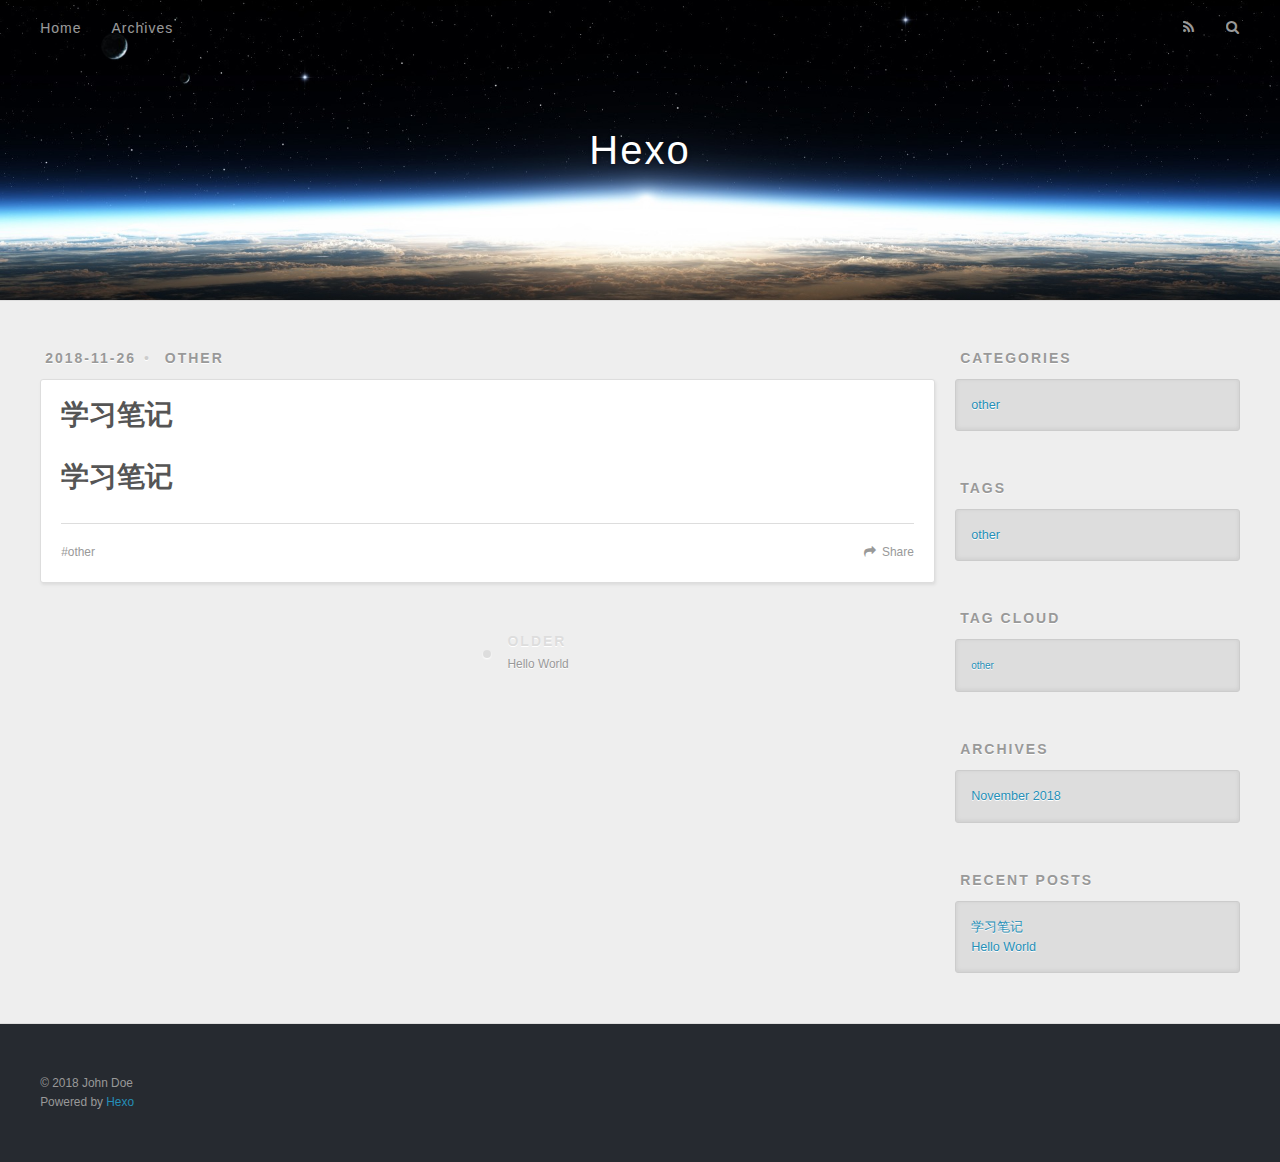
<file: 2018/11/26/学习笔记/index.html>
<!DOCTYPE html>
<html>
<head><meta name="generator" content="Hexo 3.8.0">
  <meta charset="utf-8">
  

  
  <title>学习笔记 | Hexo</title>
  <meta name="viewport" content="width=device-width, initial-scale=1, maximum-scale=1">
  <meta name="description" content="学习笔记">
<meta name="keywords" content="other">
<meta property="og:type" content="article">
<meta property="og:title" content="学习笔记">
<meta property="og:url" content="http://yoursite.com/2018/11/26/学习笔记/index.html">
<meta property="og:site_name" content="Hexo">
<meta property="og:description" content="学习笔记">
<meta property="og:locale" content="default">
<meta property="og:updated_time" content="2018-11-26T01:38:06.617Z">
<meta name="twitter:card" content="summary">
<meta name="twitter:title" content="学习笔记">
<meta name="twitter:description" content="学习笔记">
  
    <link rel="alternate" href="/atom.xml" title="Hexo" type="application/atom+xml">
  
  
    <link rel="icon" href="/favicon.png">
  
  
    <link href="//fonts.googleapis.com/css?family=Source+Code+Pro" rel="stylesheet" type="text/css">
  
  <link rel="stylesheet" href="/css/style.css">
</head>
</html>
<body>
  <div id="container">
    <div id="wrap">
      <header id="header">
  <div id="banner"></div>
  <div id="header-outer" class="outer">
    <div id="header-title" class="inner">
      <h1 id="logo-wrap">
        <a href="/" id="logo">Hexo</a>
      </h1>
      
    </div>
    <div id="header-inner" class="inner">
      <nav id="main-nav">
        <a id="main-nav-toggle" class="nav-icon"></a>
        
          <a class="main-nav-link" href="/">Home</a>
        
          <a class="main-nav-link" href="/archives">Archives</a>
        
      </nav>
      <nav id="sub-nav">
        
          <a id="nav-rss-link" class="nav-icon" href="/atom.xml" title="RSS Feed"></a>
        
        <a id="nav-search-btn" class="nav-icon" title="Search"></a>
      </nav>
      <div id="search-form-wrap">
        <form action="//google.com/search" method="get" accept-charset="UTF-8" class="search-form"><input type="search" name="q" class="search-form-input" placeholder="Search"><button type="submit" class="search-form-submit">&#xF002;</button><input type="hidden" name="sitesearch" value="http://yoursite.com"></form>
      </div>
    </div>
  </div>
</header>
      <div class="outer">
        <section id="main"><article id="post-学习笔记" class="article article-type-post" itemscope="" itemprop="blogPost">
  <div class="article-meta">
    <a href="/2018/11/26/学习笔记/" class="article-date">
  <time datetime="2018-11-26T01:36:35.000Z" itemprop="datePublished">2018-11-26</time>
</a>
    
  <div class="article-category">
    <a class="article-category-link" href="/categories/other/">other</a>
  </div>

  </div>
  <div class="article-inner">
    
    
      <header class="article-header">
        
  
    <h1 class="article-title" itemprop="name">
      学习笔记
    </h1>
  

      </header>
    
    <div class="article-entry" itemprop="articleBody">
      
        <h1 id="学习笔记"><a href="#学习笔记" class="headerlink" title="学习笔记"></a>学习笔记</h1>
      
    </div>
    <footer class="article-footer">
      <a data-url="http://yoursite.com/2018/11/26/学习笔记/" data-id="cjoxnk90a00012wojrqujpqzw" class="article-share-link">Share</a>
      
      
  <ul class="article-tag-list"><li class="article-tag-list-item"><a class="article-tag-list-link" href="/tags/other/">other</a></li></ul>

    </footer>
  </div>
  
    
<nav id="article-nav">
  
  
    <a href="/2018/11/26/hello-world/" id="article-nav-older" class="article-nav-link-wrap">
      <strong class="article-nav-caption">Older</strong>
      <div class="article-nav-title">Hello World</div>
    </a>
  
</nav>

  
</article>

</section>
        
          <aside id="sidebar">
  
    
  <div class="widget-wrap">
    <h3 class="widget-title">Categories</h3>
    <div class="widget">
      <ul class="category-list"><li class="category-list-item"><a class="category-list-link" href="/categories/other/">other</a></li></ul>
    </div>
  </div>


  
    
  <div class="widget-wrap">
    <h3 class="widget-title">Tags</h3>
    <div class="widget">
      <ul class="tag-list"><li class="tag-list-item"><a class="tag-list-link" href="/tags/other/">other</a></li></ul>
    </div>
  </div>


  
    
  <div class="widget-wrap">
    <h3 class="widget-title">Tag Cloud</h3>
    <div class="widget tagcloud">
      <a href="/tags/other/" style="font-size: 10px;">other</a>
    </div>
  </div>

  
    
  <div class="widget-wrap">
    <h3 class="widget-title">Archives</h3>
    <div class="widget">
      <ul class="archive-list"><li class="archive-list-item"><a class="archive-list-link" href="/archives/2018/11/">November 2018</a></li></ul>
    </div>
  </div>


  
    
  <div class="widget-wrap">
    <h3 class="widget-title">Recent Posts</h3>
    <div class="widget">
      <ul>
        
          <li>
            <a href="/2018/11/26/学习笔记/">学习笔记</a>
          </li>
        
          <li>
            <a href="/2018/11/26/hello-world/">Hello World</a>
          </li>
        
      </ul>
    </div>
  </div>

  
</aside>
        
      </div>
      <footer id="footer">
  
  <div class="outer">
    <div id="footer-info" class="inner">
      &copy; 2018 John Doe<br>
      Powered by <a href="http://hexo.io/" target="_blank">Hexo</a>
    </div>
  </div>
</footer>
    </div>
    <nav id="mobile-nav">
  
    <a href="/" class="mobile-nav-link">Home</a>
  
    <a href="/archives" class="mobile-nav-link">Archives</a>
  
</nav>
    

<script src="//ajax.googleapis.com/ajax/libs/jquery/2.0.3/jquery.min.js"></script>


  <link rel="stylesheet" href="/fancybox/jquery.fancybox.css">
  <script src="/fancybox/jquery.fancybox.pack.js"></script>


<script src="/js/script.js"></script>



  </div>
</body>
</html>
</file>
<file: css/style.css>
body {
  width: 100%;
}
body:before,
body:after {
  content: "";
  display: table;
}
body:after {
  clear: both;
}
html,
body,
div,
span,
applet,
object,
iframe,
h1,
h2,
h3,
h4,
h5,
h6,
p,
blockquote,
pre,
a,
abbr,
acronym,
address,
big,
cite,
code,
del,
dfn,
em,
img,
ins,
kbd,
q,
s,
samp,
small,
strike,
strong,
sub,
sup,
tt,
var,
dl,
dt,
dd,
ol,
ul,
li,
fieldset,
form,
label,
legend,
table,
caption,
tbody,
tfoot,
thead,
tr,
th,
td {
  margin: 0;
  padding: 0;
  border: 0;
  outline: 0;
  font-weight: inherit;
  font-style: inherit;
  font-family: inherit;
  font-size: 100%;
  vertical-align: baseline;
}
body {
  line-height: 1;
  color: #000;
  background: #fff;
}
ol,
ul {
  list-style: none;
}
table {
  border-collapse: separate;
  border-spacing: 0;
  vertical-align: middle;
}
caption,
th,
td {
  text-align: left;
  font-weight: normal;
  vertical-align: middle;
}
a img {
  border: none;
}
input,
button {
  margin: 0;
  padding: 0;
}
input::-moz-focus-inner,
button::-moz-focus-inner {
  border: 0;
  padding: 0;
}
@font-face {
  font-family: FontAwesome;
  font-style: normal;
  font-weight: normal;
  src: url("fonts/fontawesome-webfont.eot?v=#4.0.3");
  src: url("fonts/fontawesome-webfont.eot?#iefix&v=#4.0.3") format("embedded-opentype"), url("fonts/fontawesome-webfont.woff?v=#4.0.3") format("woff"), url("fonts/fontawesome-webfont.ttf?v=#4.0.3") format("truetype"), url("fonts/fontawesome-webfont.svg#fontawesomeregular?v=#4.0.3") format("svg");
}
html,
body,
#container {
  height: 100%;
}
body {
  background: #eee;
  font: 14px -apple-system, BlinkMacSystemFont, "Segoe UI", "Roboto", "Oxygen", "Ubuntu", "Cantarell", "Fira Sans", "Droid Sans", "Helvetica Neue", sans-serif;
  -webkit-text-size-adjust: 100%;
}
.outer {
  max-width: 1220px;
  margin: 0 auto;
  padding: 0 20px;
}
.outer:before,
.outer:after {
  content: "";
  display: table;
}
.outer:after {
  clear: both;
}
.inner {
  display: inline;
  float: left;
  width: 98.33333333333333%;
  margin: 0 0.833333333333333%;
}
.left,
.alignleft {
  float: left;
}
.right,
.alignright {
  float: right;
}
.clear {
  clear: both;
}
#container {
  position: relative;
}
.mobile-nav-on {
  overflow: hidden;
}
#wrap {
  height: 100%;
  width: 100%;
  position: absolute;
  top: 0;
  left: 0;
  -webkit-transition: 0.2s ease-out;
  -moz-transition: 0.2s ease-out;
  -ms-transition: 0.2s ease-out;
  transition: 0.2s ease-out;
  z-index: 1;
  background: #eee;
}
.mobile-nav-on #wrap {
  left: 280px;
}
@media screen and (min-width: 768px) {
  #main {
    display: inline;
    float: left;
    width: 73.33333333333333%;
    margin: 0 0.833333333333333%;
  }
}
.article-date,
.article-category-link,
.archive-year,
.widget-title {
  text-decoration: none;
  text-transform: uppercase;
  letter-spacing: 2px;
  color: #999;
  margin-bottom: 1em;
  margin-left: 5px;
  line-height: 1em;
  text-shadow: 0 1px #fff;
  font-weight: bold;
}
.article-inner,
.archive-article-inner {
  background: #fff;
  -webkit-box-shadow: 1px 2px 3px #ddd;
  box-shadow: 1px 2px 3px #ddd;
  border: 1px solid #ddd;
  border-radius: 3px;
}
.article-entry h1,
.widget h1 {
  font-size: 2em;
}
.article-entry h2,
.widget h2 {
  font-size: 1.5em;
}
.article-entry h3,
.widget h3 {
  font-size: 1.3em;
}
.article-entry h4,
.widget h4 {
  font-size: 1.2em;
}
.article-entry h5,
.widget h5 {
  font-size: 1em;
}
.article-entry h6,
.widget h6 {
  font-size: 1em;
  color: #999;
}
.article-entry hr,
.widget hr {
  border: 1px dashed #ddd;
}
.article-entry strong,
.widget strong {
  font-weight: bold;
}
.article-entry em,
.widget em,
.article-entry cite,
.widget cite {
  font-style: italic;
}
.article-entry sup,
.widget sup,
.article-entry sub,
.widget sub {
  font-size: 0.75em;
  line-height: 0;
  position: relative;
  vertical-align: baseline;
}
.article-entry sup,
.widget sup {
  top: -0.5em;
}
.article-entry sub,
.widget sub {
  bottom: -0.2em;
}
.article-entry small,
.widget small {
  font-size: 0.85em;
}
.article-entry acronym,
.widget acronym,
.article-entry abbr,
.widget abbr {
  border-bottom: 1px dotted;
}
.article-entry ul,
.widget ul,
.article-entry ol,
.widget ol,
.article-entry dl,
.widget dl {
  margin: 0 20px;
  line-height: 1.6em;
}
.article-entry ul ul,
.widget ul ul,
.article-entry ol ul,
.widget ol ul,
.article-entry ul ol,
.widget ul ol,
.article-entry ol ol,
.widget ol ol {
  margin-top: 0;
  margin-bottom: 0;
}
.article-entry ul,
.widget ul {
  list-style: disc;
}
.article-entry ol,
.widget ol {
  list-style: decimal;
}
.article-entry dt,
.widget dt {
  font-weight: bold;
}
#header {
  height: 300px;
  position: relative;
  border-bottom: 1px solid #ddd;
}
#header:before,
#header:after {
  content: "";
  position: absolute;
  left: 0;
  right: 0;
  height: 40px;
}
#header:before {
  top: 0;
  background: -webkit-linear-gradient(rgba(0,0,0,0.2), transparent);
  background: -moz-linear-gradient(rgba(0,0,0,0.2), transparent);
  background: -ms-linear-gradient(rgba(0,0,0,0.2), transparent);
  background: linear-gradient(rgba(0,0,0,0.2), transparent);
}
#header:after {
  bottom: 0;
  background: -webkit-linear-gradient(transparent, rgba(0,0,0,0.2));
  background: -moz-linear-gradient(transparent, rgba(0,0,0,0.2));
  background: -ms-linear-gradient(transparent, rgba(0,0,0,0.2));
  background: linear-gradient(transparent, rgba(0,0,0,0.2));
}
#header-outer {
  height: 100%;
  position: relative;
}
#header-inner {
  position: relative;
  overflow: hidden;
}
#banner {
  position: absolute;
  top: 0;
  left: 0;
  width: 100%;
  height: 100%;
  background: url("images/banner.jpg") center #000;
  -webkit-background-size: cover;
  -moz-background-size: cover;
  background-size: cover;
  z-index: -1;
}
#header-title {
  text-align: center;
  height: 40px;
  position: absolute;
  top: 50%;
  left: 0;
  margin-top: -20px;
}
#logo,
#subtitle {
  text-decoration: none;
  color: #fff;
  font-weight: 300;
  text-shadow: 0 1px 4px rgba(0,0,0,0.3);
}
#logo {
  font-size: 40px;
  line-height: 40px;
  letter-spacing: 2px;
}
#subtitle {
  font-size: 16px;
  line-height: 16px;
  letter-spacing: 1px;
}
#subtitle-wrap {
  margin-top: 16px;
}
#main-nav {
  float: left;
  margin-left: -15px;
}
.nav-icon,
.main-nav-link {
  float: left;
  color: #fff;
  opacity: 0.6;
  text-decoration: none;
  text-shadow: 0 1px rgba(0,0,0,0.2);
  -webkit-transition: opacity 0.2s;
  -moz-transition: opacity 0.2s;
  -ms-transition: opacity 0.2s;
  transition: opacity 0.2s;
  display: block;
  padding: 20px 15px;
}
.nav-icon:hover,
.main-nav-link:hover {
  opacity: 1;
}
.nav-icon {
  font-family: FontAwesome;
  text-align: center;
  font-size: 14px;
  width: 14px;
  height: 14px;
  padding: 20px 15px;
  position: relative;
  cursor: pointer;
}
.main-nav-link {
  font-weight: 300;
  letter-spacing: 1px;
}
@media screen and (max-width: 479px) {
  .main-nav-link {
    display: none;
  }
}
#main-nav-toggle {
  display: none;
}
#main-nav-toggle:before {
  content: "\f0c9";
}
@media screen and (max-width: 479px) {
  #main-nav-toggle {
    display: block;
  }
}
#sub-nav {
  float: right;
  margin-right: -15px;
}
#nav-rss-link:before {
  content: "\f09e";
}
#nav-search-btn:before {
  content: "\f002";
}
#search-form-wrap {
  position: absolute;
  top: 15px;
  width: 150px;
  height: 30px;
  right: -150px;
  opacity: 0;
  -webkit-transition: 0.2s ease-out;
  -moz-transition: 0.2s ease-out;
  -ms-transition: 0.2s ease-out;
  transition: 0.2s ease-out;
}
#search-form-wrap.on {
  opacity: 1;
  right: 0;
}
@media screen and (max-width: 479px) {
  #search-form-wrap {
    width: 100%;
    right: -100%;
  }
}
.search-form {
  position: absolute;
  top: 0;
  left: 0;
  right: 0;
  background: #fff;
  padding: 5px 15px;
  border-radius: 15px;
  -webkit-box-shadow: 0 0 10px rgba(0,0,0,0.3);
  box-shadow: 0 0 10px rgba(0,0,0,0.3);
}
.search-form-input {
  border: none;
  background: none;
  color: #555;
  width: 100%;
  font: 13px -apple-system, BlinkMacSystemFont, "Segoe UI", "Roboto", "Oxygen", "Ubuntu", "Cantarell", "Fira Sans", "Droid Sans", "Helvetica Neue", sans-serif;
  outline: none;
}
.search-form-input::-webkit-search-results-decoration,
.search-form-input::-webkit-search-cancel-button {
  -webkit-appearance: none;
}
.search-form-submit {
  position: absolute;
  top: 50%;
  right: 10px;
  margin-top: -7px;
  font: 13px FontAwesome;
  border: none;
  background: none;
  color: #bbb;
  cursor: pointer;
}
.search-form-submit:hover,
.search-form-submit:focus {
  color: #777;
}
.article {
  margin: 50px 0;
}
.article-inner {
  overflow: hidden;
}
.article-meta:before,
.article-meta:after {
  content: "";
  display: table;
}
.article-meta:after {
  clear: both;
}
.article-date {
  float: left;
}
.article-category {
  float: left;
  line-height: 1em;
  color: #ccc;
  text-shadow: 0 1px #fff;
  margin-left: 8px;
}
.article-category:before {
  content: "\2022";
}
.article-category-link {
  margin: 0 12px 1em;
}
.article-header {
  padding: 20px 20px 0;
}
.article-title {
  text-decoration: none;
  font-size: 2em;
  font-weight: bold;
  color: #555;
  line-height: 1.1em;
  -webkit-transition: color 0.2s;
  -moz-transition: color 0.2s;
  -ms-transition: color 0.2s;
  transition: color 0.2s;
}
a.article-title:hover {
  color: #258fb8;
}
.article-entry {
  color: #555;
  padding: 0 20px;
}
.article-entry:before,
.article-entry:after {
  content: "";
  display: table;
}
.article-entry:after {
  clear: both;
}
.article-entry p,
.article-entry table {
  line-height: 1.6em;
  margin: 1.6em 0;
}
.article-entry h1,
.article-entry h2,
.article-entry h3,
.article-entry h4,
.article-entry h5,
.article-entry h6 {
  font-weight: bold;
}
.article-entry h1,
.article-entry h2,
.article-entry h3,
.article-entry h4,
.article-entry h5,
.article-entry h6 {
  line-height: 1.1em;
  margin: 1.1em 0;
}
.article-entry a {
  color: #258fb8;
  text-decoration: none;
}
.article-entry a:hover {
  text-decoration: underline;
}
.article-entry ul,
.article-entry ol,
.article-entry dl {
  margin-top: 1.6em;
  margin-bottom: 1.6em;
}
.article-entry img,
.article-entry video {
  max-width: 100%;
  height: auto;
  display: block;
  margin: auto;
}
.article-entry iframe {
  border: none;
}
.article-entry table {
  width: 100%;
  border-collapse: collapse;
  border-spacing: 0;
}
.article-entry th {
  font-weight: bold;
  border-bottom: 3px solid #ddd;
  padding-bottom: 0.5em;
}
.article-entry td {
  border-bottom: 1px solid #ddd;
  padding: 10px 0;
}
.article-entry blockquote {
  font-family: Georgia, "Times New Roman", serif;
  font-size: 1.4em;
  margin: 1.6em 20px;
  text-align: center;
}
.article-entry blockquote footer {
  font-size: 14px;
  margin: 1.6em 0;
  font-family: -apple-system, BlinkMacSystemFont, "Segoe UI", "Roboto", "Oxygen", "Ubuntu", "Cantarell", "Fira Sans", "Droid Sans", "Helvetica Neue", sans-serif;
}
.article-entry blockquote footer cite:before {
  content: "—";
  padding: 0 0.5em;
}
.article-entry .pullquote {
  text-align: left;
  width: 45%;
  margin: 0;
}
.article-entry .pullquote.left {
  margin-left: 0.5em;
  margin-right: 1em;
}
.article-entry .pullquote.right {
  margin-right: 0.5em;
  margin-left: 1em;
}
.article-entry .caption {
  color: #999;
  display: block;
  font-size: 0.9em;
  margin-top: 0.5em;
  position: relative;
  text-align: center;
}
.article-entry .video-container {
  position: relative;
  padding-top: 56.25%;
  height: 0;
  overflow: hidden;
}
.article-entry .video-container iframe,
.article-entry .video-container object,
.article-entry .video-container embed {
  position: absolute;
  top: 0;
  left: 0;
  width: 100%;
  height: 100%;
  margin-top: 0;
}
.article-more-link a {
  display: inline-block;
  line-height: 1em;
  padding: 6px 15px;
  border-radius: 15px;
  background: #eee;
  color: #999;
  text-shadow: 0 1px #fff;
  text-decoration: none;
}
.article-more-link a:hover {
  background: #258fb8;
  color: #fff;
  text-decoration: none;
  text-shadow: 0 1px #1e7293;
}
.article-footer {
  font-size: 0.85em;
  line-height: 1.6em;
  border-top: 1px solid #ddd;
  padding-top: 1.6em;
  margin: 0 20px 20px;
}
.article-footer:before,
.article-footer:after {
  content: "";
  display: table;
}
.article-footer:after {
  clear: both;
}
.article-footer a {
  color: #999;
  text-decoration: none;
}
.article-footer a:hover {
  color: #555;
}
.article-tag-list-item {
  float: left;
  margin-right: 10px;
}
.article-tag-list-link:before {
  content: "#";
}
.article-comment-link {
  float: right;
}
.article-comment-link:before {
  content: "\f075";
  font-family: FontAwesome;
  padding-right: 8px;
}
.article-share-link {
  cursor: pointer;
  float: right;
  margin-left: 20px;
}
.article-share-link:before {
  content: "\f064";
  font-family: FontAwesome;
  padding-right: 6px;
}
#article-nav {
  position: relative;
}
#article-nav:before,
#article-nav:after {
  content: "";
  display: table;
}
#article-nav:after {
  clear: both;
}
@media screen and (min-width: 768px) {
  #article-nav {
    margin: 50px 0;
  }
  #article-nav:before {
    width: 8px;
    height: 8px;
    position: absolute;
    top: 50%;
    left: 50%;
    margin-top: -4px;
    margin-left: -4px;
    content: "";
    border-radius: 50%;
    background: #ddd;
    -webkit-box-shadow: 0 1px 2px #fff;
    box-shadow: 0 1px 2px #fff;
  }
}
.article-nav-link-wrap {
  text-decoration: none;
  text-shadow: 0 1px #fff;
  color: #999;
  -webkit-box-sizing: border-box;
  -moz-box-sizing: border-box;
  box-sizing: border-box;
  margin-top: 50px;
  text-align: center;
  display: block;
}
.article-nav-link-wrap:hover {
  color: #555;
}
@media screen and (min-width: 768px) {
  .article-nav-link-wrap {
    width: 50%;
    margin-top: 0;
  }
}
@media screen and (min-width: 768px) {
  #article-nav-newer {
    float: left;
    text-align: right;
    padding-right: 20px;
  }
}
@media screen and (min-width: 768px) {
  #article-nav-older {
    float: right;
    text-align: left;
    padding-left: 20px;
  }
}
.article-nav-caption {
  text-transform: uppercase;
  letter-spacing: 2px;
  color: #ddd;
  line-height: 1em;
  font-weight: bold;
}
#article-nav-newer .article-nav-caption {
  margin-right: -2px;
}
.article-nav-title {
  font-size: 0.85em;
  line-height: 1.6em;
  margin-top: 0.5em;
}
.article-share-box {
  position: absolute;
  display: none;
  background: #fff;
  -webkit-box-shadow: 1px 2px 10px rgba(0,0,0,0.2);
  box-shadow: 1px 2px 10px rgba(0,0,0,0.2);
  border-radius: 3px;
  margin-left: -145px;
  overflow: hidden;
  z-index: 1;
}
.article-share-box.on {
  display: block;
}
.article-share-input {
  width: 100%;
  background: none;
  -webkit-box-sizing: border-box;
  -moz-box-sizing: border-box;
  box-sizing: border-box;
  font: 14px -apple-system, BlinkMacSystemFont, "Segoe UI", "Roboto", "Oxygen", "Ubuntu", "Cantarell", "Fira Sans", "Droid Sans", "Helvetica Neue", sans-serif;
  padding: 0 15px;
  color: #555;
  outline: none;
  border: 1px solid #ddd;
  border-radius: 3px 3px 0 0;
  height: 36px;
  line-height: 36px;
}
.article-share-links {
  background: #eee;
}
.article-share-links:before,
.article-share-links:after {
  content: "";
  display: table;
}
.article-share-links:after {
  clear: both;
}
.article-share-twitter,
.article-share-facebook,
.article-share-pinterest,
.article-share-google {
  width: 50px;
  height: 36px;
  display: block;
  float: left;
  position: relative;
  color: #999;
  text-shadow: 0 1px #fff;
}
.article-share-twitter:before,
.article-share-facebook:before,
.article-share-pinterest:before,
.article-share-google:before {
  font-size: 20px;
  font-family: FontAwesome;
  width: 20px;
  height: 20px;
  position: absolute;
  top: 50%;
  left: 50%;
  margin-top: -10px;
  margin-left: -10px;
  text-align: center;
}
.article-share-twitter:hover,
.article-share-facebook:hover,
.article-share-pinterest:hover,
.article-share-google:hover {
  color: #fff;
}
.article-share-twitter:before {
  content: "\f099";
}
.article-share-twitter:hover {
  background: #00aced;
  text-shadow: 0 1px #008abe;
}
.article-share-facebook:before {
  content: "\f09a";
}
.article-share-facebook:hover {
  background: #3b5998;
  text-shadow: 0 1px #2f477a;
}
.article-share-pinterest:before {
  content: "\f0d2";
}
.article-share-pinterest:hover {
  background: #cb2027;
  text-shadow: 0 1px #a21a1f;
}
.article-share-google:before {
  content: "\f0d5";
}
.article-share-google:hover {
  background: #dd4b39;
  text-shadow: 0 1px #be3221;
}
.article-gallery {
  background: #000;
  position: relative;
}
.article-gallery-photos {
  position: relative;
  overflow: hidden;
}
.article-gallery-img {
  display: none;
  max-width: 100%;
}
.article-gallery-img:first-child {
  display: block;
}
.article-gallery-img.loaded {
  position: absolute;
  display: block;
}
.article-gallery-img img {
  display: block;
  max-width: 100%;
  margin: 0 auto;
}
#comments {
  background: #fff;
  -webkit-box-shadow: 1px 2px 3px #ddd;
  box-shadow: 1px 2px 3px #ddd;
  padding: 20px;
  border: 1px solid #ddd;
  border-radius: 3px;
  margin: 50px 0;
}
#comments a {
  color: #258fb8;
}
.archives-wrap {
  margin: 50px 0;
}
.archives:before,
.archives:after {
  content: "";
  display: table;
}
.archives:after {
  clear: both;
}
.archive-year-wrap {
  margin-bottom: 1em;
}
.archives {
  -webkit-column-gap: 10px;
  -moz-column-gap: 10px;
  column-gap: 10px;
}
@media screen and (min-width: 480px) and (max-width: 767px) {
  .archives {
    -webkit-column-count: 2;
    -moz-column-count: 2;
    column-count: 2;
  }
}
@media screen and (min-width: 768px) {
  .archives {
    -webkit-column-count: 3;
    -moz-column-count: 3;
    column-count: 3;
  }
}
.archive-article {
  -webkit-column-break-inside: avoid;
  page-break-inside: avoid;
  overflow: hidden;
  break-inside: avoid-column;
}
.archive-article-inner {
  padding: 10px;
  margin-bottom: 15px;
}
.archive-article-title {
  text-decoration: none;
  font-weight: bold;
  color: #555;
  -webkit-transition: color 0.2s;
  -moz-transition: color 0.2s;
  -ms-transition: color 0.2s;
  transition: color 0.2s;
  line-height: 1.6em;
}
.archive-article-title:hover {
  color: #258fb8;
}
.archive-article-footer {
  margin-top: 1em;
}
.archive-article-date {
  color: #999;
  text-decoration: none;
  font-size: 0.85em;
  line-height: 1em;
  margin-bottom: 0.5em;
  display: block;
}
#page-nav {
  margin: 50px auto;
  background: #fff;
  -webkit-box-shadow: 1px 2px 3px #ddd;
  box-shadow: 1px 2px 3px #ddd;
  border: 1px solid #ddd;
  border-radius: 3px;
  text-align: center;
  color: #999;
  overflow: hidden;
}
#page-nav:before,
#page-nav:after {
  content: "";
  display: table;
}
#page-nav:after {
  clear: both;
}
#page-nav a,
#page-nav span {
  padding: 10px 20px;
  line-height: 1;
  height: 2ex;
}
#page-nav a {
  color: #999;
  text-decoration: none;
}
#page-nav a:hover {
  background: #999;
  color: #fff;
}
#page-nav .prev {
  float: left;
}
#page-nav .next {
  float: right;
}
#page-nav .page-number {
  display: inline-block;
}
@media screen and (max-width: 479px) {
  #page-nav .page-number {
    display: none;
  }
}
#page-nav .current {
  color: #555;
  font-weight: bold;
}
#page-nav .space {
  color: #ddd;
}
#footer {
  background: #262a30;
  padding: 50px 0;
  border-top: 1px solid #ddd;
  color: #999;
}
#footer a {
  color: #258fb8;
  text-decoration: none;
}
#footer a:hover {
  text-decoration: underline;
}
#footer-info {
  line-height: 1.6em;
  font-size: 0.85em;
}
.article-entry pre,
.article-entry .highlight {
  background: #2d2d2d;
  margin: 0 -20px;
  padding: 15px 20px;
  border-style: solid;
  border-color: #ddd;
  border-width: 1px 0;
  overflow: auto;
  color: #ccc;
  line-height: 22.400000000000002px;
}
.article-entry .highlight .gutter pre,
.article-entry .gist .gist-file .gist-data .line-numbers {
  color: #666;
  font-size: 0.85em;
}
.article-entry pre,
.article-entry code {
  font-family: "Source Code Pro", Consolas, Monaco, Menlo, Consolas, monospace;
}
.article-entry code {
  background: #eee;
  text-shadow: 0 1px #fff;
  padding: 0 0.3em;
}
.article-entry pre code {
  background: none;
  text-shadow: none;
  padding: 0;
}
.article-entry .highlight pre {
  border: none;
  margin: 0;
  padding: 0;
}
.article-entry .highlight table {
  margin: 0;
  width: auto;
}
.article-entry .highlight td {
  border: none;
  padding: 0;
}
.article-entry .highlight figcaption {
  font-size: 0.85em;
  color: #999;
  line-height: 1em;
  margin-bottom: 1em;
}
.article-entry .highlight figcaption:before,
.article-entry .highlight figcaption:after {
  content: "";
  display: table;
}
.article-entry .highlight figcaption:after {
  clear: both;
}
.article-entry .highlight figcaption a {
  float: right;
}
.article-entry .highlight .gutter pre {
  text-align: right;
  padding-right: 20px;
}
.article-entry .highlight .line {
  height: 22.400000000000002px;
}
.article-entry .highlight .line.marked {
  background: #515151;
}
.article-entry .gist {
  margin: 0 -20px;
  border-style: solid;
  border-color: #ddd;
  border-width: 1px 0;
  background: #2d2d2d;
  padding: 15px 20px 15px 0;
}
.article-entry .gist .gist-file {
  border: none;
  font-family: "Source Code Pro", Consolas, Monaco, Menlo, Consolas, monospace;
  margin: 0;
}
.article-entry .gist .gist-file .gist-data {
  background: none;
  border: none;
}
.article-entry .gist .gist-file .gist-data .line-numbers {
  background: none;
  border: none;
  padding: 0 20px 0 0;
}
.article-entry .gist .gist-file .gist-data .line-data {
  padding: 0 !important;
}
.article-entry .gist .gist-file .highlight {
  margin: 0;
  padding: 0;
  border: none;
}
.article-entry .gist .gist-file .gist-meta {
  background: #2d2d2d;
  color: #999;
  font: 0.85em -apple-system, BlinkMacSystemFont, "Segoe UI", "Roboto", "Oxygen", "Ubuntu", "Cantarell", "Fira Sans", "Droid Sans", "Helvetica Neue", sans-serif;
  text-shadow: 0 0;
  padding: 0;
  margin-top: 1em;
  margin-left: 20px;
}
.article-entry .gist .gist-file .gist-meta a {
  color: #258fb8;
  font-weight: normal;
}
.article-entry .gist .gist-file .gist-meta a:hover {
  text-decoration: underline;
}
pre .comment,
pre .title {
  color: #999;
}
pre .variable,
pre .attribute,
pre .tag,
pre .regexp,
pre .ruby .constant,
pre .xml .tag .title,
pre .xml .pi,
pre .xml .doctype,
pre .html .doctype,
pre .css .id,
pre .css .class,
pre .css .pseudo {
  color: #f2777a;
}
pre .number,
pre .preprocessor,
pre .built_in,
pre .literal,
pre .params,
pre .constant {
  color: #f99157;
}
pre .class,
pre .ruby .class .title,
pre .css .rules .attribute {
  color: #9c9;
}
pre .string,
pre .value,
pre .inheritance,
pre .header,
pre .ruby .symbol,
pre .xml .cdata {
  color: #9c9;
}
pre .css .hexcolor {
  color: #6cc;
}
pre .function,
pre .python .decorator,
pre .python .title,
pre .ruby .function .title,
pre .ruby .title .keyword,
pre .perl .sub,
pre .javascript .title,
pre .coffeescript .title {
  color: #69c;
}
pre .keyword,
pre .javascript .function {
  color: #c9c;
}
@media screen and (max-width: 479px) {
  #mobile-nav {
    position: absolute;
    top: 0;
    left: 0;
    width: 280px;
    height: 100%;
    background: #191919;
    border-right: 1px solid #fff;
  }
}
@media screen and (max-width: 479px) {
  .mobile-nav-link {
    display: block;
    color: #999;
    text-decoration: none;
    padding: 15px 20px;
    font-weight: bold;
  }
  .mobile-nav-link:hover {
    color: #fff;
  }
}
@media screen and (min-width: 768px) {
  #sidebar {
    display: inline;
    float: left;
    width: 23.333333333333332%;
    margin: 0 0.833333333333333%;
  }
}
.widget-wrap {
  margin: 50px 0;
}
.widget {
  color: #777;
  text-shadow: 0 1px #fff;
  background: #ddd;
  -webkit-box-shadow: 0 -1px 4px #ccc inset;
  box-shadow: 0 -1px 4px #ccc inset;
  border: 1px solid #ccc;
  padding: 15px;
  border-radius: 3px;
}
.widget a {
  color: #258fb8;
  text-decoration: none;
}
.widget a:hover {
  text-decoration: underline;
}
.widget ul ul,
.widget ol ul,
.widget dl ul,
.widget ul ol,
.widget ol ol,
.widget dl ol,
.widget ul dl,
.widget ol dl,
.widget dl dl {
  margin-left: 15px;
  list-style: disc;
}
.widget {
  line-height: 1.6em;
  word-wrap: break-word;
  font-size: 0.9em;
}
.widget ul,
.widget ol {
  list-style: none;
  margin: 0;
}
.widget ul ul,
.widget ol ul,
.widget ul ol,
.widget ol ol {
  margin: 0 20px;
}
.widget ul ul,
.widget ol ul {
  list-style: disc;
}
.widget ul ol,
.widget ol ol {
  list-style: decimal;
}
.category-list-count,
.tag-list-count,
.archive-list-count {
  padding-left: 5px;
  color: #999;
  font-size: 0.85em;
}
.category-list-count:before,
.tag-list-count:before,
.archive-list-count:before {
  content: "(";
}
.category-list-count:after,
.tag-list-count:after,
.archive-list-count:after {
  content: ")";
}
.tagcloud a {
  margin-right: 5px;
  display: inline-block;
}
</file>
